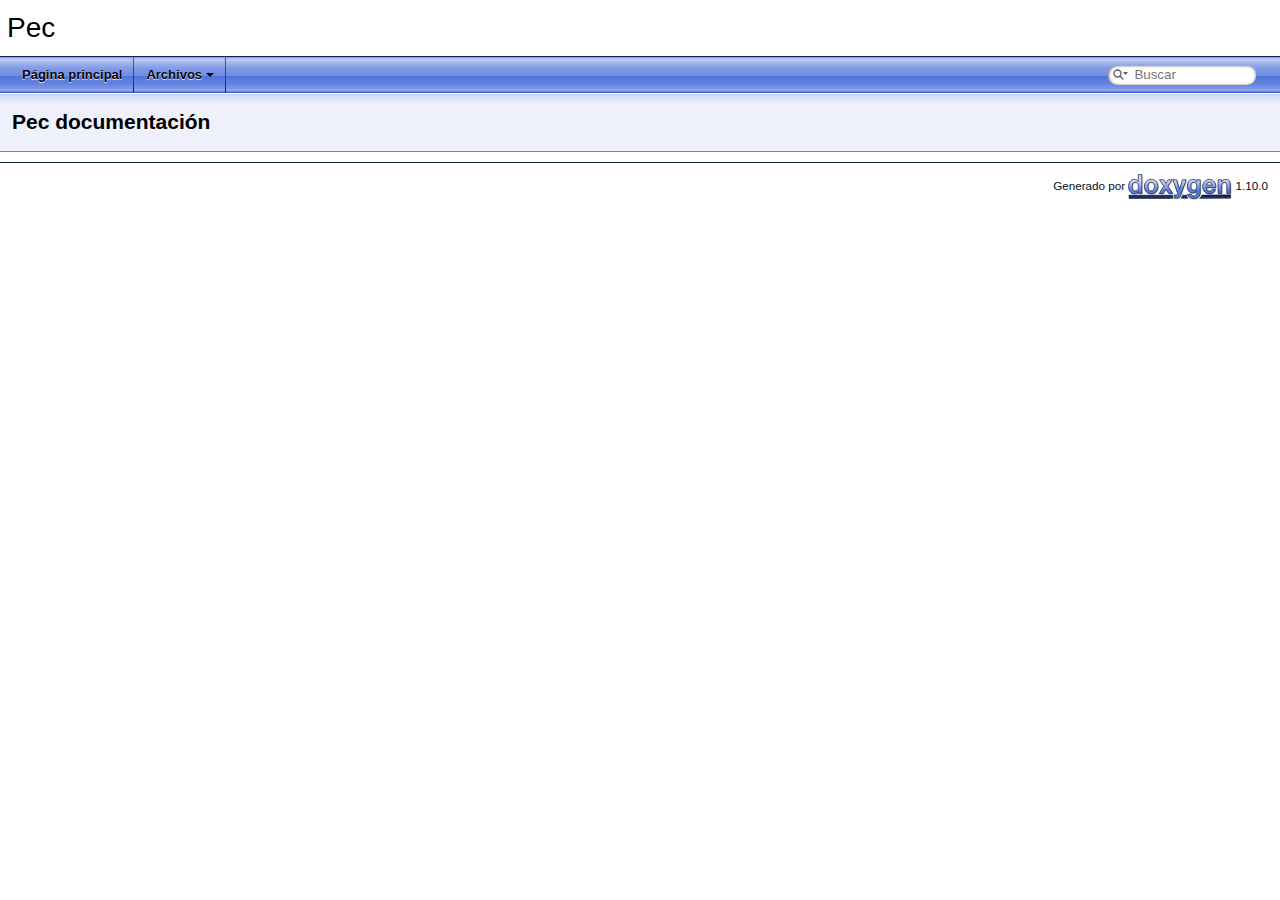
<file: html/index.html>
<!DOCTYPE html PUBLIC "-//W3C//DTD XHTML 1.0 Transitional//EN" "https://www.w3.org/TR/xhtml1/DTD/xhtml1-transitional.dtd">
<html xmlns="http://www.w3.org/1999/xhtml" lang="es">
<head>
<meta http-equiv="Content-Type" content="text/xhtml;charset=UTF-8"/>
<meta http-equiv="X-UA-Compatible" content="IE=11"/>
<meta name="generator" content="Doxygen 1.10.0"/>
<meta name="viewport" content="width=device-width, initial-scale=1"/>
<title>Pec: Página principal</title>
<link href="tabs.css" rel="stylesheet" type="text/css"/>
<script type="text/javascript" src="jquery.js"></script>
<script type="text/javascript" src="dynsections.js"></script>
<script type="text/javascript" src="clipboard.js"></script>
<script type="text/javascript" src="cookie.js"></script>
<link href="search/search.css" rel="stylesheet" type="text/css"/>
<script type="text/javascript" src="search/searchdata.js"></script>
<script type="text/javascript" src="search/search.js"></script>
<link href="doxygen.css" rel="stylesheet" type="text/css" />
</head>
<body>
<div id="top"><!-- do not remove this div, it is closed by doxygen! -->
<div id="titlearea">
<table cellspacing="0" cellpadding="0">
 <tbody>
 <tr id="projectrow">
  <td id="projectalign">
   <div id="projectname">Pec
   </div>
  </td>
 </tr>
 </tbody>
</table>
</div>
<!-- end header part -->
<!-- Generado por Doxygen 1.10.0 -->
<script type="text/javascript">
/* @license magnet:?xt=urn:btih:d3d9a9a6595521f9666a5e94cc830dab83b65699&amp;dn=expat.txt MIT */
var searchBox = new SearchBox("searchBox", "search/",'.html');
/* @license-end */
</script>
<script type="text/javascript" src="menudata.js"></script>
<script type="text/javascript" src="menu.js"></script>
<script type="text/javascript">
/* @license magnet:?xt=urn:btih:d3d9a9a6595521f9666a5e94cc830dab83b65699&amp;dn=expat.txt MIT */
$(function() {
  initMenu('',true,false,'search.php','Buscar');
  $(function() { init_search(); });
});
/* @license-end */
</script>
<div id="main-nav"></div>
</div><!-- top -->
<!-- window showing the filter options -->
<div id="MSearchSelectWindow"
     onmouseover="return searchBox.OnSearchSelectShow()"
     onmouseout="return searchBox.OnSearchSelectHide()"
     onkeydown="return searchBox.OnSearchSelectKey(event)">
</div>

<!-- iframe showing the search results (closed by default) -->
<div id="MSearchResultsWindow">
<div id="MSearchResults">
<div class="SRPage">
<div id="SRIndex">
<div id="SRResults"></div>
<div class="SRStatus" id="Loading">Cargando...</div>
<div class="SRStatus" id="Searching">Buscando...</div>
<div class="SRStatus" id="NoMatches">Nada coincide</div>
</div>
</div>
</div>
</div>

<div class="header">
  <div class="headertitle"><div class="title">Pec documentación</div></div>
</div><!--header-->
<div class="contents">
<a href="doxygen_crawl.html"/>
</div><!-- contents -->
<!-- start footer part -->
<hr class="footer"/><address class="footer"><small>
Generado por&#160;<a href="https://www.doxygen.org/index.html"><img class="footer" src="doxygen.svg" width="104" height="31" alt="doxygen"/></a> 1.10.0
</small></address>
</body>
</html>
</file>
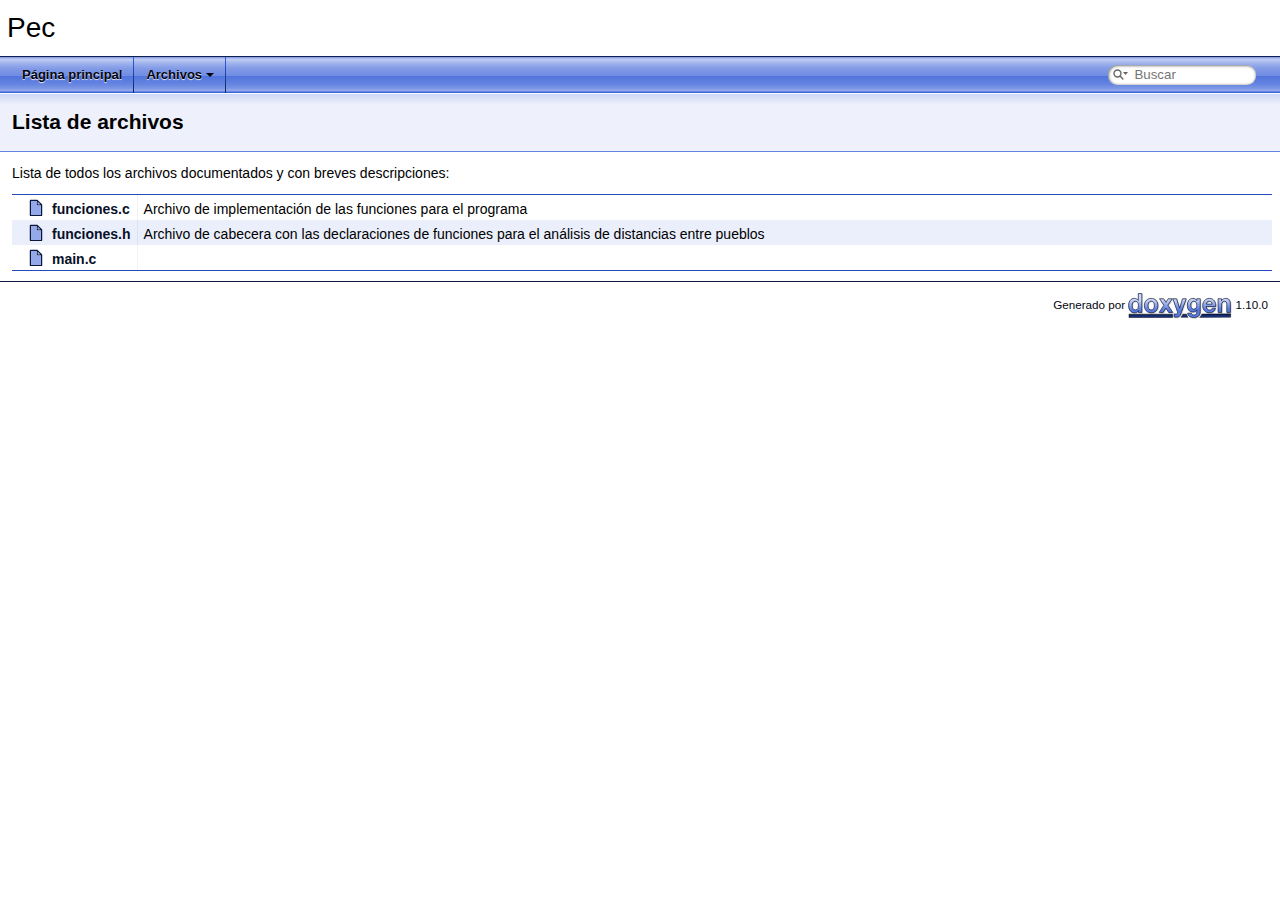
<file: html/files.html>
<!DOCTYPE html PUBLIC "-//W3C//DTD XHTML 1.0 Transitional//EN" "https://www.w3.org/TR/xhtml1/DTD/xhtml1-transitional.dtd">
<html xmlns="http://www.w3.org/1999/xhtml" lang="es">
<head>
<meta http-equiv="Content-Type" content="text/xhtml;charset=UTF-8"/>
<meta http-equiv="X-UA-Compatible" content="IE=11"/>
<meta name="generator" content="Doxygen 1.10.0"/>
<meta name="viewport" content="width=device-width, initial-scale=1"/>
<title>Pec: Lista de archivos</title>
<link href="tabs.css" rel="stylesheet" type="text/css"/>
<script type="text/javascript" src="jquery.js"></script>
<script type="text/javascript" src="dynsections.js"></script>
<script type="text/javascript" src="clipboard.js"></script>
<script type="text/javascript" src="cookie.js"></script>
<link href="search/search.css" rel="stylesheet" type="text/css"/>
<script type="text/javascript" src="search/searchdata.js"></script>
<script type="text/javascript" src="search/search.js"></script>
<link href="doxygen.css" rel="stylesheet" type="text/css" />
</head>
<body>
<div id="top"><!-- do not remove this div, it is closed by doxygen! -->
<div id="titlearea">
<table cellspacing="0" cellpadding="0">
 <tbody>
 <tr id="projectrow">
  <td id="projectalign">
   <div id="projectname">Pec
   </div>
  </td>
 </tr>
 </tbody>
</table>
</div>
<!-- end header part -->
<!-- Generado por Doxygen 1.10.0 -->
<script type="text/javascript">
/* @license magnet:?xt=urn:btih:d3d9a9a6595521f9666a5e94cc830dab83b65699&amp;dn=expat.txt MIT */
var searchBox = new SearchBox("searchBox", "search/",'.html');
/* @license-end */
</script>
<script type="text/javascript" src="menudata.js"></script>
<script type="text/javascript" src="menu.js"></script>
<script type="text/javascript">
/* @license magnet:?xt=urn:btih:d3d9a9a6595521f9666a5e94cc830dab83b65699&amp;dn=expat.txt MIT */
$(function() {
  initMenu('',true,false,'search.php','Buscar');
  $(function() { init_search(); });
});
/* @license-end */
</script>
<div id="main-nav"></div>
</div><!-- top -->
<!-- window showing the filter options -->
<div id="MSearchSelectWindow"
     onmouseover="return searchBox.OnSearchSelectShow()"
     onmouseout="return searchBox.OnSearchSelectHide()"
     onkeydown="return searchBox.OnSearchSelectKey(event)">
</div>

<!-- iframe showing the search results (closed by default) -->
<div id="MSearchResultsWindow">
<div id="MSearchResults">
<div class="SRPage">
<div id="SRIndex">
<div id="SRResults"></div>
<div class="SRStatus" id="Loading">Cargando...</div>
<div class="SRStatus" id="Searching">Buscando...</div>
<div class="SRStatus" id="NoMatches">Nada coincide</div>
</div>
</div>
</div>
</div>

<div class="header">
  <div class="headertitle"><div class="title">Lista de archivos</div></div>
</div><!--header-->
<div class="contents">
<div class="textblock">Lista de todos los archivos documentados y con breves descripciones:</div><div class="directory">
<table class="directory">
<tr id="row_0_" class="even"><td class="entry"><span style="width:16px;display:inline-block;">&#160;</span><span class="icondoc"></span><a class="el" href="funciones_8c.html" target="_self">funciones.c</a></td><td class="desc">Archivo de implementación de las funciones para el programa </td></tr>
<tr id="row_1_" class="odd"><td class="entry"><span style="width:16px;display:inline-block;">&#160;</span><a href="funciones_8h_source.html"><span class="icondoc"></span></a><a class="el" href="funciones_8h.html" target="_self">funciones.h</a></td><td class="desc">Archivo de cabecera con las declaraciones de funciones para el análisis de distancias entre pueblos </td></tr>
<tr id="row_2_" class="even"><td class="entry"><span style="width:16px;display:inline-block;">&#160;</span><span class="icondoc"></span><a class="el" href="main_8c.html" target="_self">main.c</a></td><td class="desc"></td></tr>
</table>
</div><!-- directory -->
</div><!-- contents -->
<!-- start footer part -->
<hr class="footer"/><address class="footer"><small>
Generado por&#160;<a href="https://www.doxygen.org/index.html"><img class="footer" src="doxygen.svg" width="104" height="31" alt="doxygen"/></a> 1.10.0
</small></address>
</body>
</html>
</file>
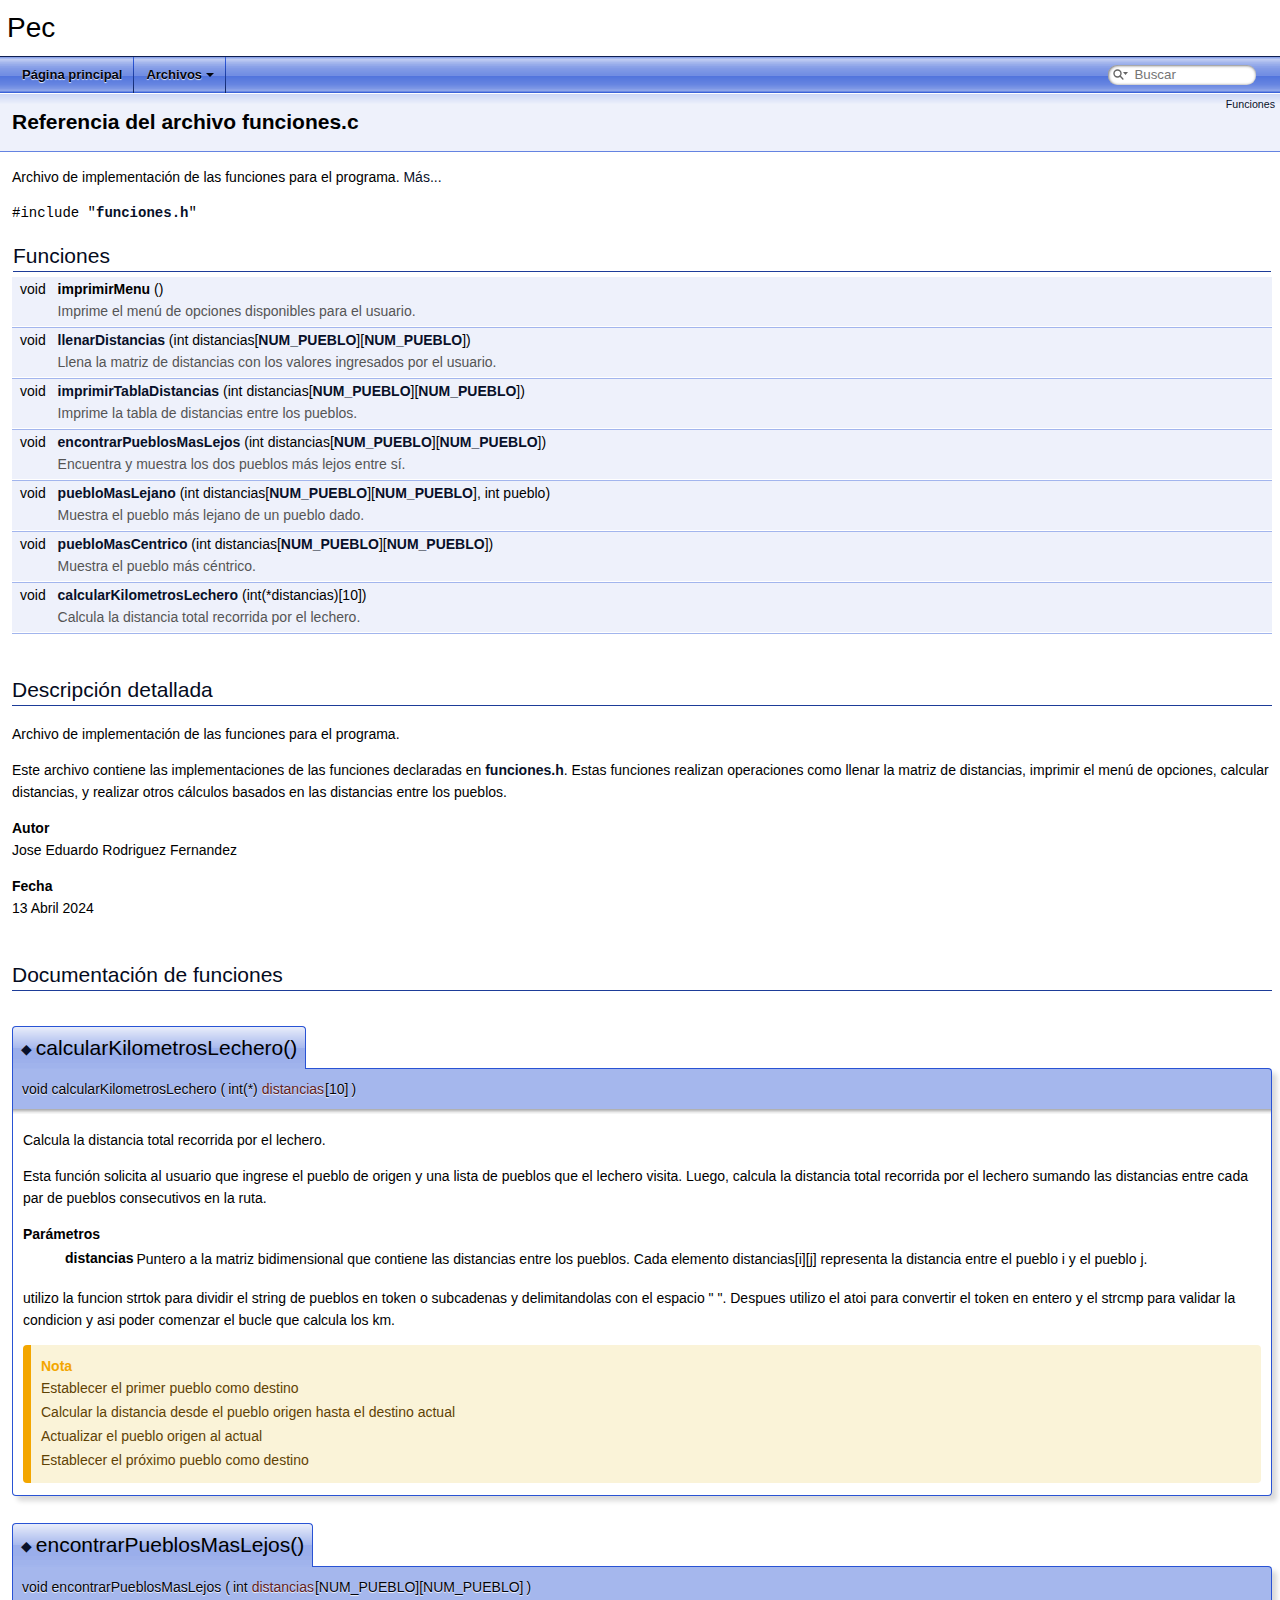
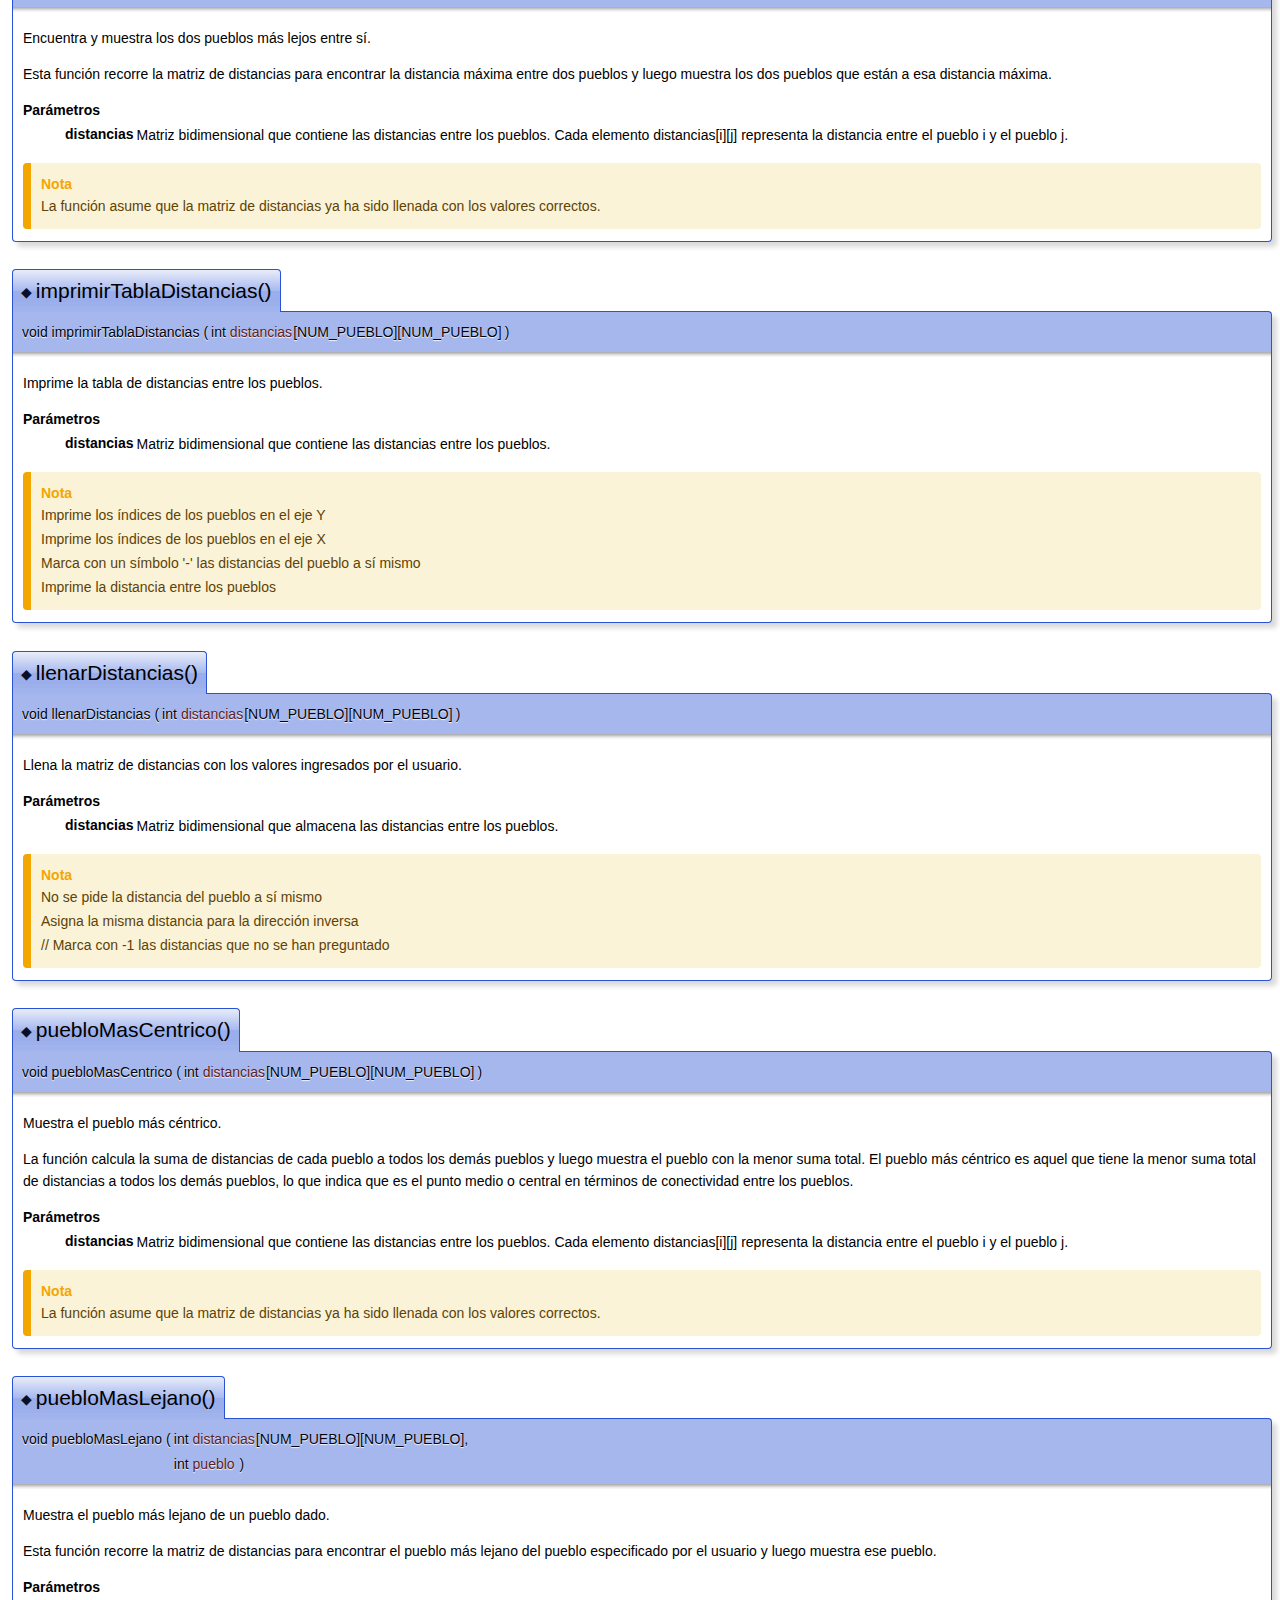
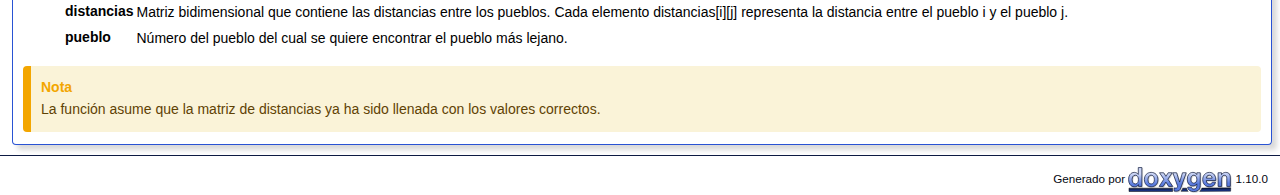
<file: html/funciones_8c.html>
<!DOCTYPE html PUBLIC "-//W3C//DTD XHTML 1.0 Transitional//EN" "https://www.w3.org/TR/xhtml1/DTD/xhtml1-transitional.dtd">
<html xmlns="http://www.w3.org/1999/xhtml" lang="es">
<head>
<meta http-equiv="Content-Type" content="text/xhtml;charset=UTF-8"/>
<meta http-equiv="X-UA-Compatible" content="IE=11"/>
<meta name="generator" content="Doxygen 1.10.0"/>
<meta name="viewport" content="width=device-width, initial-scale=1"/>
<title>Pec: Referencia del archivo funciones.c</title>
<link href="tabs.css" rel="stylesheet" type="text/css"/>
<script type="text/javascript" src="jquery.js"></script>
<script type="text/javascript" src="dynsections.js"></script>
<script type="text/javascript" src="clipboard.js"></script>
<script type="text/javascript" src="cookie.js"></script>
<link href="search/search.css" rel="stylesheet" type="text/css"/>
<script type="text/javascript" src="search/searchdata.js"></script>
<script type="text/javascript" src="search/search.js"></script>
<link href="doxygen.css" rel="stylesheet" type="text/css" />
</head>
<body>
<div id="top"><!-- do not remove this div, it is closed by doxygen! -->
<div id="titlearea">
<table cellspacing="0" cellpadding="0">
 <tbody>
 <tr id="projectrow">
  <td id="projectalign">
   <div id="projectname">Pec
   </div>
  </td>
 </tr>
 </tbody>
</table>
</div>
<!-- end header part -->
<!-- Generado por Doxygen 1.10.0 -->
<script type="text/javascript">
/* @license magnet:?xt=urn:btih:d3d9a9a6595521f9666a5e94cc830dab83b65699&amp;dn=expat.txt MIT */
var searchBox = new SearchBox("searchBox", "search/",'.html');
/* @license-end */
</script>
<script type="text/javascript" src="menudata.js"></script>
<script type="text/javascript" src="menu.js"></script>
<script type="text/javascript">
/* @license magnet:?xt=urn:btih:d3d9a9a6595521f9666a5e94cc830dab83b65699&amp;dn=expat.txt MIT */
$(function() {
  initMenu('',true,false,'search.php','Buscar');
  $(function() { init_search(); });
});
/* @license-end */
</script>
<div id="main-nav"></div>
<!-- window showing the filter options -->
<div id="MSearchSelectWindow"
     onmouseover="return searchBox.OnSearchSelectShow()"
     onmouseout="return searchBox.OnSearchSelectHide()"
     onkeydown="return searchBox.OnSearchSelectKey(event)">
</div>

<!-- iframe showing the search results (closed by default) -->
<div id="MSearchResultsWindow">
<div id="MSearchResults">
<div class="SRPage">
<div id="SRIndex">
<div id="SRResults"></div>
<div class="SRStatus" id="Loading">Cargando...</div>
<div class="SRStatus" id="Searching">Buscando...</div>
<div class="SRStatus" id="NoMatches">Nada coincide</div>
</div>
</div>
</div>
</div>

</div><!-- top -->
<div class="header">
  <div class="summary">
<a href="#func-members">Funciones</a>  </div>
  <div class="headertitle"><div class="title">Referencia del archivo funciones.c</div></div>
</div><!--header-->
<div class="contents">

<p>Archivo de implementación de las funciones para el programa.  
<a href="#details">Más...</a></p>
<div class="textblock"><code>#include &quot;<a class="el" href="funciones_8h_source.html">funciones.h</a>&quot;</code><br />
</div><table class="memberdecls">
<tr class="heading"><td colspan="2"><h2 class="groupheader"><a id="func-members" name="func-members"></a>
Funciones</h2></td></tr>
<tr class="memitem:af66f94c210f9406f9d3e3de6d770d025" id="r_af66f94c210f9406f9d3e3de6d770d025"><td class="memItemLeft" align="right" valign="top"><a id="af66f94c210f9406f9d3e3de6d770d025" name="af66f94c210f9406f9d3e3de6d770d025"></a>
void&#160;</td><td class="memItemRight" valign="bottom"><b>imprimirMenu</b> ()</td></tr>
<tr class="memdesc:af66f94c210f9406f9d3e3de6d770d025"><td class="mdescLeft">&#160;</td><td class="mdescRight">Imprime el menú de opciones disponibles para el usuario. <br /></td></tr>
<tr class="separator:af66f94c210f9406f9d3e3de6d770d025"><td class="memSeparator" colspan="2">&#160;</td></tr>
<tr class="memitem:a7c8a64f0c5c5bef79e8fe25cf91b4334" id="r_a7c8a64f0c5c5bef79e8fe25cf91b4334"><td class="memItemLeft" align="right" valign="top">void&#160;</td><td class="memItemRight" valign="bottom"><a class="el" href="#a7c8a64f0c5c5bef79e8fe25cf91b4334">llenarDistancias</a> (int distancias[<a class="el" href="funciones_8h.html#a52d7d3e508aa3da4435e21228c99f2ff">NUM_PUEBLO</a>][<a class="el" href="funciones_8h.html#a52d7d3e508aa3da4435e21228c99f2ff">NUM_PUEBLO</a>])</td></tr>
<tr class="memdesc:a7c8a64f0c5c5bef79e8fe25cf91b4334"><td class="mdescLeft">&#160;</td><td class="mdescRight">Llena la matriz de distancias con los valores ingresados por el usuario.  <br /></td></tr>
<tr class="separator:a7c8a64f0c5c5bef79e8fe25cf91b4334"><td class="memSeparator" colspan="2">&#160;</td></tr>
<tr class="memitem:a61a783d499dbdde568c79dfce0743040" id="r_a61a783d499dbdde568c79dfce0743040"><td class="memItemLeft" align="right" valign="top">void&#160;</td><td class="memItemRight" valign="bottom"><a class="el" href="#a61a783d499dbdde568c79dfce0743040">imprimirTablaDistancias</a> (int distancias[<a class="el" href="funciones_8h.html#a52d7d3e508aa3da4435e21228c99f2ff">NUM_PUEBLO</a>][<a class="el" href="funciones_8h.html#a52d7d3e508aa3da4435e21228c99f2ff">NUM_PUEBLO</a>])</td></tr>
<tr class="memdesc:a61a783d499dbdde568c79dfce0743040"><td class="mdescLeft">&#160;</td><td class="mdescRight">Imprime la tabla de distancias entre los pueblos.  <br /></td></tr>
<tr class="separator:a61a783d499dbdde568c79dfce0743040"><td class="memSeparator" colspan="2">&#160;</td></tr>
<tr class="memitem:a263b8edea0464f3eb64bba3dcd86a1f9" id="r_a263b8edea0464f3eb64bba3dcd86a1f9"><td class="memItemLeft" align="right" valign="top">void&#160;</td><td class="memItemRight" valign="bottom"><a class="el" href="#a263b8edea0464f3eb64bba3dcd86a1f9">encontrarPueblosMasLejos</a> (int distancias[<a class="el" href="funciones_8h.html#a52d7d3e508aa3da4435e21228c99f2ff">NUM_PUEBLO</a>][<a class="el" href="funciones_8h.html#a52d7d3e508aa3da4435e21228c99f2ff">NUM_PUEBLO</a>])</td></tr>
<tr class="memdesc:a263b8edea0464f3eb64bba3dcd86a1f9"><td class="mdescLeft">&#160;</td><td class="mdescRight">Encuentra y muestra los dos pueblos más lejos entre sí.  <br /></td></tr>
<tr class="separator:a263b8edea0464f3eb64bba3dcd86a1f9"><td class="memSeparator" colspan="2">&#160;</td></tr>
<tr class="memitem:a6ec3556082b80eaf4caf7364bdf1354c" id="r_a6ec3556082b80eaf4caf7364bdf1354c"><td class="memItemLeft" align="right" valign="top">void&#160;</td><td class="memItemRight" valign="bottom"><a class="el" href="#a6ec3556082b80eaf4caf7364bdf1354c">puebloMasLejano</a> (int distancias[<a class="el" href="funciones_8h.html#a52d7d3e508aa3da4435e21228c99f2ff">NUM_PUEBLO</a>][<a class="el" href="funciones_8h.html#a52d7d3e508aa3da4435e21228c99f2ff">NUM_PUEBLO</a>], int pueblo)</td></tr>
<tr class="memdesc:a6ec3556082b80eaf4caf7364bdf1354c"><td class="mdescLeft">&#160;</td><td class="mdescRight">Muestra el pueblo más lejano de un pueblo dado.  <br /></td></tr>
<tr class="separator:a6ec3556082b80eaf4caf7364bdf1354c"><td class="memSeparator" colspan="2">&#160;</td></tr>
<tr class="memitem:a1bfbe1ab038449f1bc0d9665dae49c37" id="r_a1bfbe1ab038449f1bc0d9665dae49c37"><td class="memItemLeft" align="right" valign="top">void&#160;</td><td class="memItemRight" valign="bottom"><a class="el" href="#a1bfbe1ab038449f1bc0d9665dae49c37">puebloMasCentrico</a> (int distancias[<a class="el" href="funciones_8h.html#a52d7d3e508aa3da4435e21228c99f2ff">NUM_PUEBLO</a>][<a class="el" href="funciones_8h.html#a52d7d3e508aa3da4435e21228c99f2ff">NUM_PUEBLO</a>])</td></tr>
<tr class="memdesc:a1bfbe1ab038449f1bc0d9665dae49c37"><td class="mdescLeft">&#160;</td><td class="mdescRight">Muestra el pueblo más céntrico.  <br /></td></tr>
<tr class="separator:a1bfbe1ab038449f1bc0d9665dae49c37"><td class="memSeparator" colspan="2">&#160;</td></tr>
<tr class="memitem:a28a17ec6f52da0327a243893dd10cf66" id="r_a28a17ec6f52da0327a243893dd10cf66"><td class="memItemLeft" align="right" valign="top">void&#160;</td><td class="memItemRight" valign="bottom"><a class="el" href="#a28a17ec6f52da0327a243893dd10cf66">calcularKilometrosLechero</a> (int(*distancias)[10])</td></tr>
<tr class="memdesc:a28a17ec6f52da0327a243893dd10cf66"><td class="mdescLeft">&#160;</td><td class="mdescRight">Calcula la distancia total recorrida por el lechero.  <br /></td></tr>
<tr class="separator:a28a17ec6f52da0327a243893dd10cf66"><td class="memSeparator" colspan="2">&#160;</td></tr>
</table>
<a name="details" id="details"></a><h2 class="groupheader">Descripción detallada</h2>
<div class="textblock"><p>Archivo de implementación de las funciones para el programa. </p>
<p>Este archivo contiene las implementaciones de las funciones declaradas en <a class="el" href="funciones_8h.html" title="Archivo de cabecera con las declaraciones de funciones para el análisis de distancias entre pueblos.">funciones.h</a>. Estas funciones realizan operaciones como llenar la matriz de distancias, imprimir el menú de opciones, calcular distancias, y realizar otros cálculos basados en las distancias entre los pueblos.</p>
<dl class="section author"><dt>Autor</dt><dd>Jose Eduardo Rodriguez Fernandez </dd></dl>
<dl class="section date"><dt>Fecha</dt><dd>13 Abril 2024 </dd></dl>
</div><h2 class="groupheader">Documentación de funciones</h2>
<a id="a28a17ec6f52da0327a243893dd10cf66" name="a28a17ec6f52da0327a243893dd10cf66"></a>
<h2 class="memtitle"><span class="permalink"><a href="#a28a17ec6f52da0327a243893dd10cf66">&#9670;&#160;</a></span>calcularKilometrosLechero()</h2>

<div class="memitem">
<div class="memproto">
      <table class="memname">
        <tr>
          <td class="memname">void calcularKilometrosLechero </td>
          <td>(</td>
          <td class="paramtype">int(*)</td>          <td class="paramname"><span class="paramname"><em>distancias</em>[10]</span></td><td>)</td>
          <td></td>
        </tr>
      </table>
</div><div class="memdoc">

<p>Calcula la distancia total recorrida por el lechero. </p>
<p>Esta función solicita al usuario que ingrese el pueblo de origen y una lista de pueblos que el lechero visita. Luego, calcula la distancia total recorrida por el lechero sumando las distancias entre cada par de pueblos consecutivos en la ruta.</p>
<dl class="params"><dt>Parámetros</dt><dd>
  <table class="params">
    <tr><td class="paramname">distancias</td><td>Puntero a la matriz bidimensional que contiene las distancias entre los pueblos. Cada elemento distancias[i][j] representa la distancia entre el pueblo i y el pueblo j.</td></tr>
  </table>
  </dd>
</dl>
<p>utilizo la funcion strtok para dividir el string de pueblos en token o subcadenas y delimitandolas con el espacio " ". Despues utilizo el atoi para convertir el token en entero y el strcmp para validar la condicion y asi poder comenzar el bucle que calcula los km. </p>
<dl class="section note"><dt>Nota</dt><dd>Establecer el primer pueblo como destino</dd>
<dd>
Calcular la distancia desde el pueblo origen hasta el destino actual</dd>
<dd>
Actualizar el pueblo origen al actual</dd>
<dd>
Establecer el próximo pueblo como destino</dd></dl>

</div>
</div>
<a id="a263b8edea0464f3eb64bba3dcd86a1f9" name="a263b8edea0464f3eb64bba3dcd86a1f9"></a>
<h2 class="memtitle"><span class="permalink"><a href="#a263b8edea0464f3eb64bba3dcd86a1f9">&#9670;&#160;</a></span>encontrarPueblosMasLejos()</h2>

<div class="memitem">
<div class="memproto">
      <table class="memname">
        <tr>
          <td class="memname">void encontrarPueblosMasLejos </td>
          <td>(</td>
          <td class="paramtype">int</td>          <td class="paramname"><span class="paramname"><em>distancias</em>[NUM_PUEBLO][NUM_PUEBLO]</span></td><td>)</td>
          <td></td>
        </tr>
      </table>
</div><div class="memdoc">

<p>Encuentra y muestra los dos pueblos más lejos entre sí. </p>
<p>Esta función recorre la matriz de distancias para encontrar la distancia máxima entre dos pueblos y luego muestra los dos pueblos que están a esa distancia máxima.</p>
<dl class="params"><dt>Parámetros</dt><dd>
  <table class="params">
    <tr><td class="paramname">distancias</td><td>Matriz bidimensional que contiene las distancias entre los pueblos. Cada elemento distancias[i][j] representa la distancia entre el pueblo i y el pueblo j.</td></tr>
  </table>
  </dd>
</dl>
<dl class="section note"><dt>Nota</dt><dd>La función asume que la matriz de distancias ya ha sido llenada con los valores correctos. </dd></dl>

</div>
</div>
<a id="a61a783d499dbdde568c79dfce0743040" name="a61a783d499dbdde568c79dfce0743040"></a>
<h2 class="memtitle"><span class="permalink"><a href="#a61a783d499dbdde568c79dfce0743040">&#9670;&#160;</a></span>imprimirTablaDistancias()</h2>

<div class="memitem">
<div class="memproto">
      <table class="memname">
        <tr>
          <td class="memname">void imprimirTablaDistancias </td>
          <td>(</td>
          <td class="paramtype">int</td>          <td class="paramname"><span class="paramname"><em>distancias</em>[NUM_PUEBLO][NUM_PUEBLO]</span></td><td>)</td>
          <td></td>
        </tr>
      </table>
</div><div class="memdoc">

<p>Imprime la tabla de distancias entre los pueblos. </p>
<dl class="params"><dt>Parámetros</dt><dd>
  <table class="params">
    <tr><td class="paramname">distancias</td><td>Matriz bidimensional que contiene las distancias entre los pueblos. </td></tr>
  </table>
  </dd>
</dl>
<dl class="section note"><dt>Nota</dt><dd>Imprime los índices de los pueblos en el eje Y</dd>
<dd>
Imprime los índices de los pueblos en el eje X</dd>
<dd>
Marca con un símbolo '-' las distancias del pueblo a sí mismo</dd>
<dd>
Imprime la distancia entre los pueblos</dd></dl>

</div>
</div>
<a id="a7c8a64f0c5c5bef79e8fe25cf91b4334" name="a7c8a64f0c5c5bef79e8fe25cf91b4334"></a>
<h2 class="memtitle"><span class="permalink"><a href="#a7c8a64f0c5c5bef79e8fe25cf91b4334">&#9670;&#160;</a></span>llenarDistancias()</h2>

<div class="memitem">
<div class="memproto">
      <table class="memname">
        <tr>
          <td class="memname">void llenarDistancias </td>
          <td>(</td>
          <td class="paramtype">int</td>          <td class="paramname"><span class="paramname"><em>distancias</em>[NUM_PUEBLO][NUM_PUEBLO]</span></td><td>)</td>
          <td></td>
        </tr>
      </table>
</div><div class="memdoc">

<p>Llena la matriz de distancias con los valores ingresados por el usuario. </p>
<dl class="params"><dt>Parámetros</dt><dd>
  <table class="params">
    <tr><td class="paramname">distancias</td><td>Matriz bidimensional que almacena las distancias entre los pueblos. </td></tr>
  </table>
  </dd>
</dl>
<dl class="section note"><dt>Nota</dt><dd>No se pide la distancia del pueblo a sí mismo</dd>
<dd>
Asigna la misma distancia para la dirección inversa</dd>
<dd>
// Marca con -1 las distancias que no se han preguntado</dd></dl>

</div>
</div>
<a id="a1bfbe1ab038449f1bc0d9665dae49c37" name="a1bfbe1ab038449f1bc0d9665dae49c37"></a>
<h2 class="memtitle"><span class="permalink"><a href="#a1bfbe1ab038449f1bc0d9665dae49c37">&#9670;&#160;</a></span>puebloMasCentrico()</h2>

<div class="memitem">
<div class="memproto">
      <table class="memname">
        <tr>
          <td class="memname">void puebloMasCentrico </td>
          <td>(</td>
          <td class="paramtype">int</td>          <td class="paramname"><span class="paramname"><em>distancias</em>[NUM_PUEBLO][NUM_PUEBLO]</span></td><td>)</td>
          <td></td>
        </tr>
      </table>
</div><div class="memdoc">

<p>Muestra el pueblo más céntrico. </p>
<p>La función calcula la suma de distancias de cada pueblo a todos los demás pueblos y luego muestra el pueblo con la menor suma total. El pueblo más céntrico es aquel que tiene la menor suma total de distancias a todos los demás pueblos, lo que indica que es el punto medio o central en términos de conectividad entre los pueblos.</p>
<dl class="params"><dt>Parámetros</dt><dd>
  <table class="params">
    <tr><td class="paramname">distancias</td><td>Matriz bidimensional que contiene las distancias entre los pueblos. Cada elemento distancias[i][j] representa la distancia entre el pueblo i y el pueblo j.</td></tr>
  </table>
  </dd>
</dl>
<dl class="section note"><dt>Nota</dt><dd>La función asume que la matriz de distancias ya ha sido llenada con los valores correctos. </dd></dl>

</div>
</div>
<a id="a6ec3556082b80eaf4caf7364bdf1354c" name="a6ec3556082b80eaf4caf7364bdf1354c"></a>
<h2 class="memtitle"><span class="permalink"><a href="#a6ec3556082b80eaf4caf7364bdf1354c">&#9670;&#160;</a></span>puebloMasLejano()</h2>

<div class="memitem">
<div class="memproto">
      <table class="memname">
        <tr>
          <td class="memname">void puebloMasLejano </td>
          <td>(</td>
          <td class="paramtype">int</td>          <td class="paramname"><span class="paramname"><em>distancias</em>[NUM_PUEBLO][NUM_PUEBLO], </span></td>
        </tr>
        <tr>
          <td class="paramkey"></td>
          <td></td>
          <td class="paramtype">int</td>          <td class="paramname"><span class="paramname"><em>pueblo</em></span>&#160;)</td>
        </tr>
      </table>
</div><div class="memdoc">

<p>Muestra el pueblo más lejano de un pueblo dado. </p>
<p>Esta función recorre la matriz de distancias para encontrar el pueblo más lejano del pueblo especificado por el usuario y luego muestra ese pueblo.</p>
<dl class="params"><dt>Parámetros</dt><dd>
  <table class="params">
    <tr><td class="paramname">distancias</td><td>Matriz bidimensional que contiene las distancias entre los pueblos. Cada elemento distancias[i][j] representa la distancia entre el pueblo i y el pueblo j. </td></tr>
    <tr><td class="paramname">pueblo</td><td>Número del pueblo del cual se quiere encontrar el pueblo más lejano.</td></tr>
  </table>
  </dd>
</dl>
<dl class="section note"><dt>Nota</dt><dd>La función asume que la matriz de distancias ya ha sido llenada con los valores correctos. </dd></dl>

</div>
</div>
</div><!-- contents -->
<!-- start footer part -->
<hr class="footer"/><address class="footer"><small>
Generado por&#160;<a href="https://www.doxygen.org/index.html"><img class="footer" src="doxygen.svg" width="104" height="31" alt="doxygen"/></a> 1.10.0
</small></address>
</body>
</html>
</file>
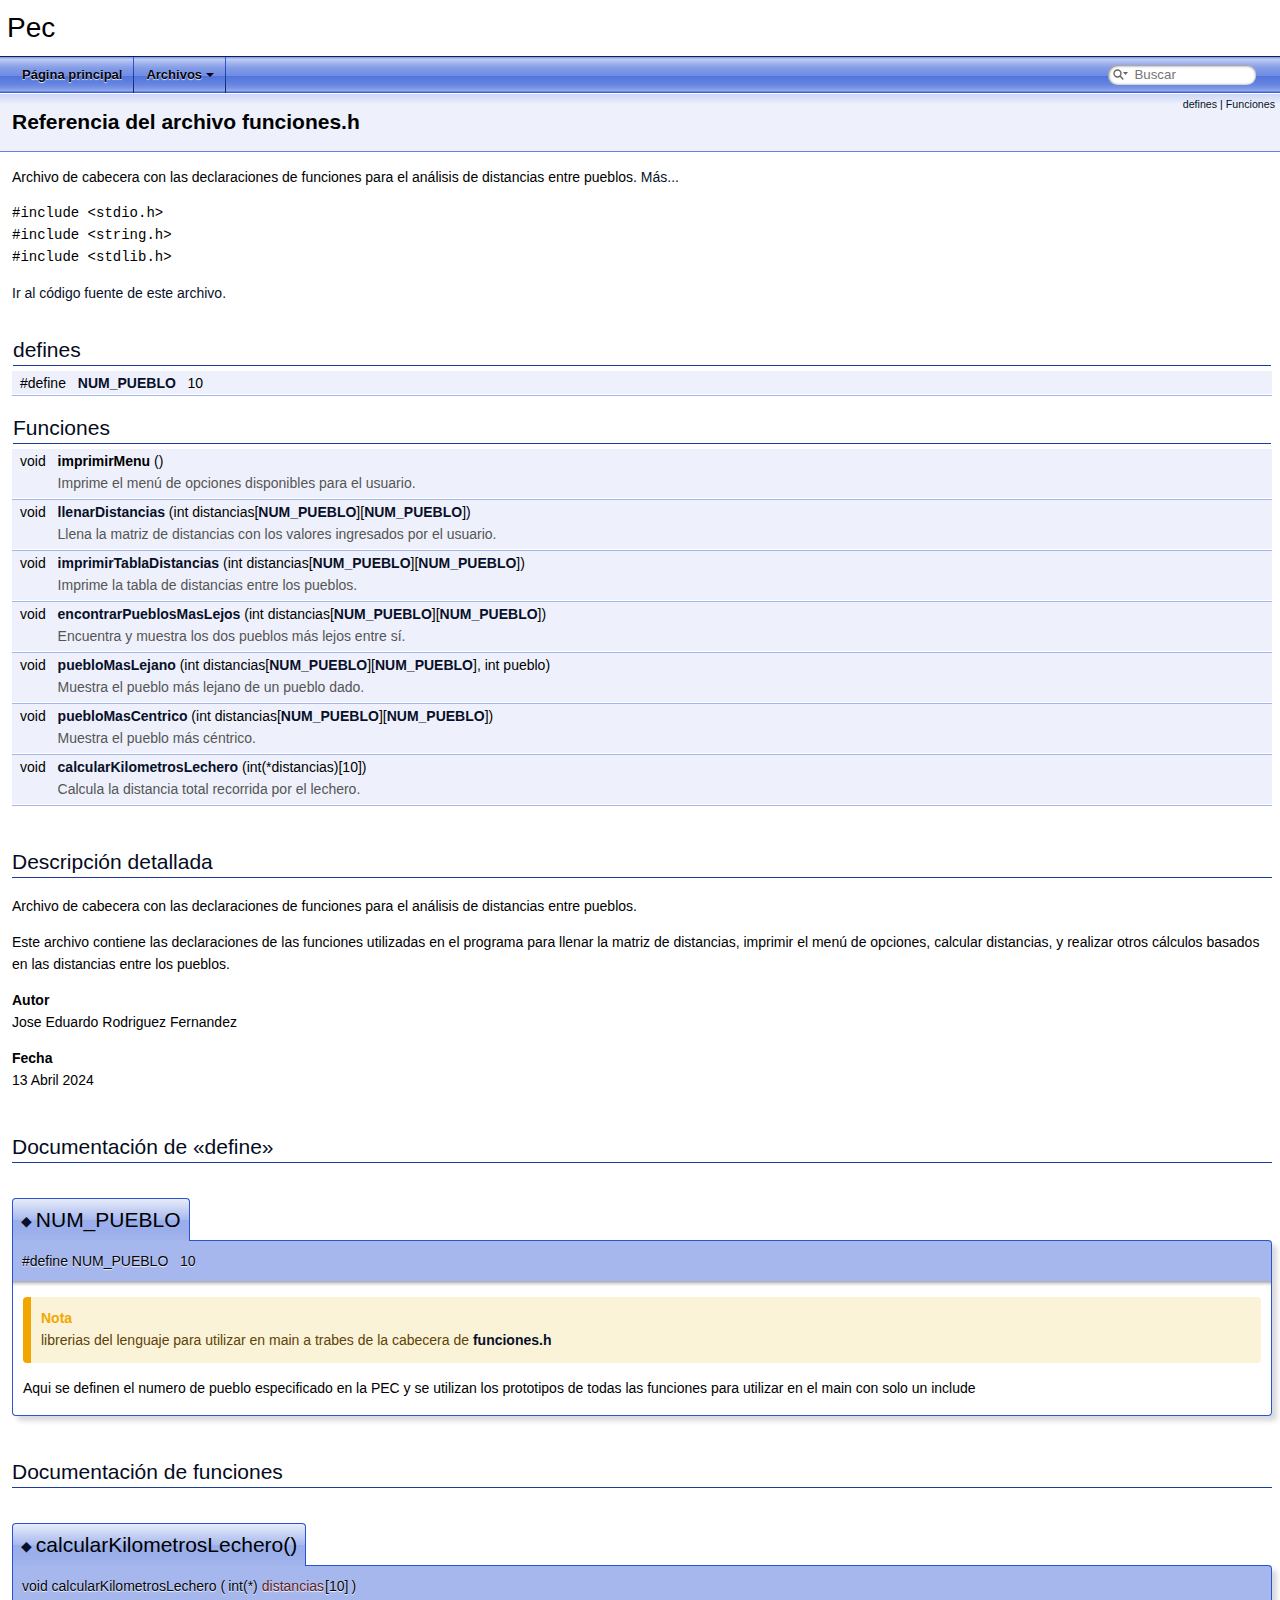
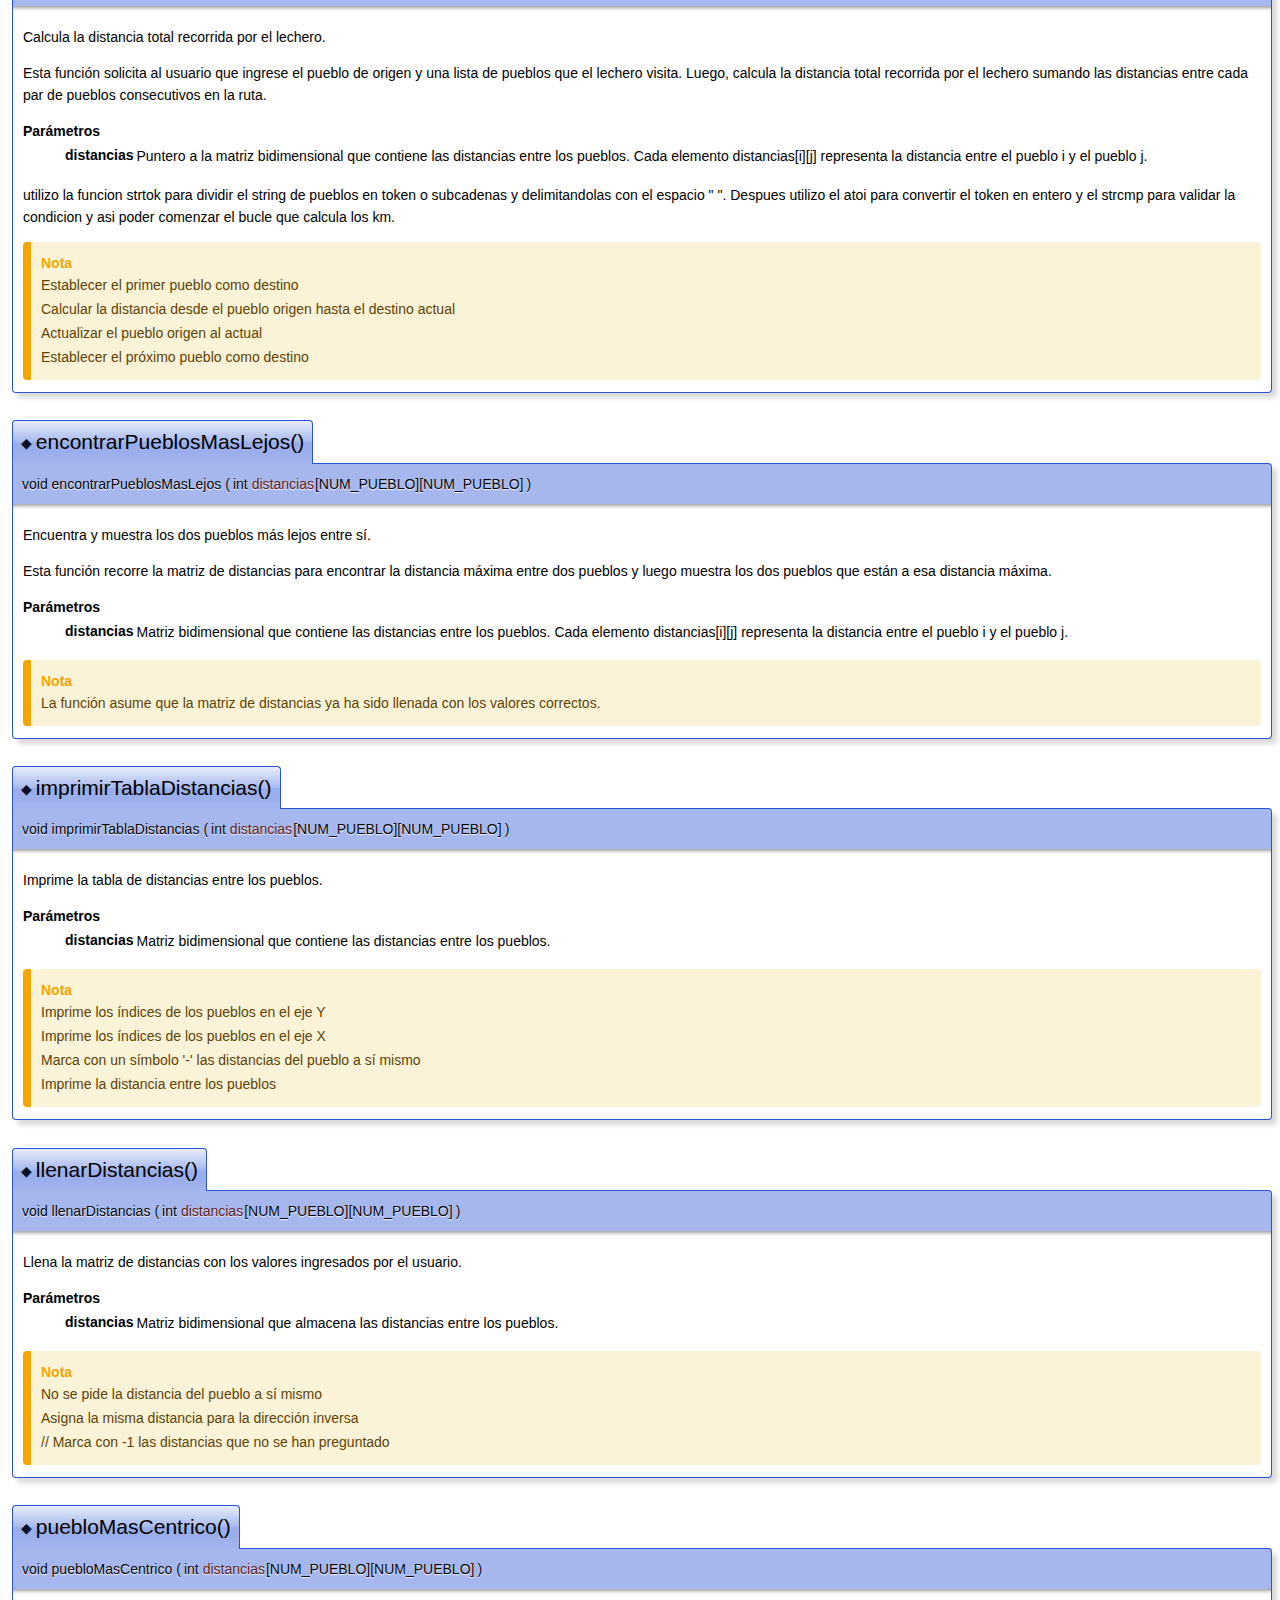
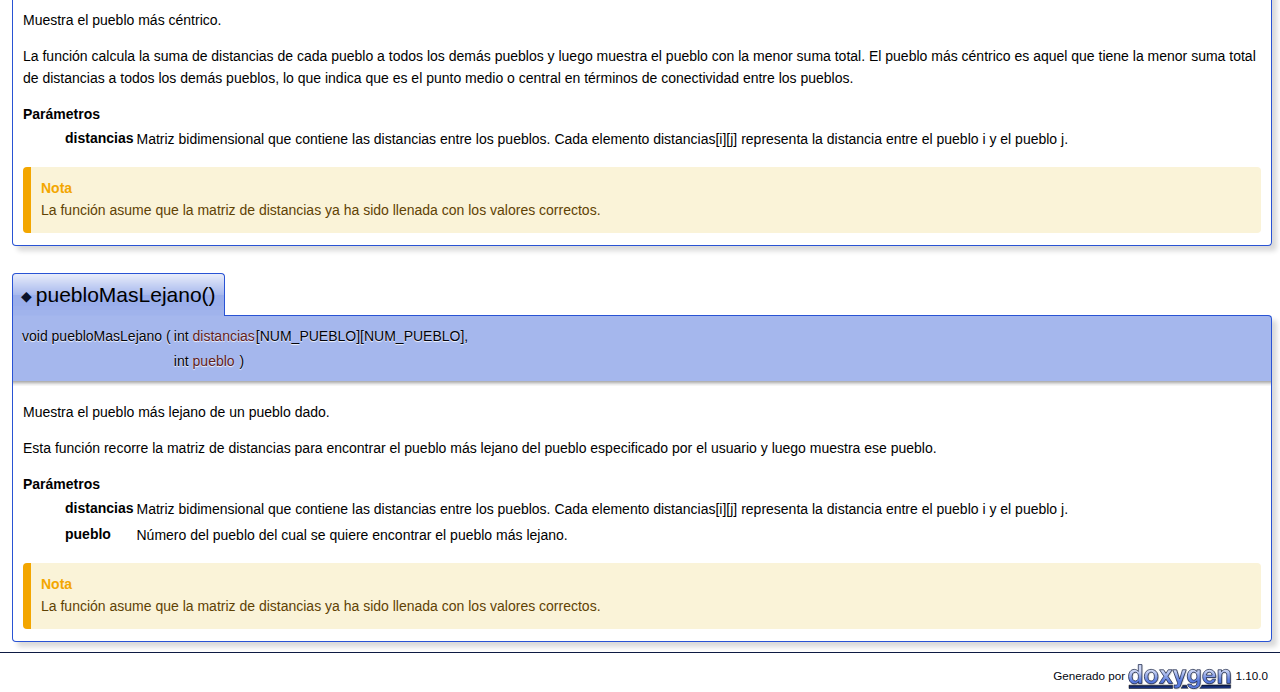
<file: html/funciones_8h.html>
<!DOCTYPE html PUBLIC "-//W3C//DTD XHTML 1.0 Transitional//EN" "https://www.w3.org/TR/xhtml1/DTD/xhtml1-transitional.dtd">
<html xmlns="http://www.w3.org/1999/xhtml" lang="es">
<head>
<meta http-equiv="Content-Type" content="text/xhtml;charset=UTF-8"/>
<meta http-equiv="X-UA-Compatible" content="IE=11"/>
<meta name="generator" content="Doxygen 1.10.0"/>
<meta name="viewport" content="width=device-width, initial-scale=1"/>
<title>Pec: Referencia del archivo funciones.h</title>
<link href="tabs.css" rel="stylesheet" type="text/css"/>
<script type="text/javascript" src="jquery.js"></script>
<script type="text/javascript" src="dynsections.js"></script>
<script type="text/javascript" src="clipboard.js"></script>
<script type="text/javascript" src="cookie.js"></script>
<link href="search/search.css" rel="stylesheet" type="text/css"/>
<script type="text/javascript" src="search/searchdata.js"></script>
<script type="text/javascript" src="search/search.js"></script>
<link href="doxygen.css" rel="stylesheet" type="text/css" />
</head>
<body>
<div id="top"><!-- do not remove this div, it is closed by doxygen! -->
<div id="titlearea">
<table cellspacing="0" cellpadding="0">
 <tbody>
 <tr id="projectrow">
  <td id="projectalign">
   <div id="projectname">Pec
   </div>
  </td>
 </tr>
 </tbody>
</table>
</div>
<!-- end header part -->
<!-- Generado por Doxygen 1.10.0 -->
<script type="text/javascript">
/* @license magnet:?xt=urn:btih:d3d9a9a6595521f9666a5e94cc830dab83b65699&amp;dn=expat.txt MIT */
var searchBox = new SearchBox("searchBox", "search/",'.html');
/* @license-end */
</script>
<script type="text/javascript" src="menudata.js"></script>
<script type="text/javascript" src="menu.js"></script>
<script type="text/javascript">
/* @license magnet:?xt=urn:btih:d3d9a9a6595521f9666a5e94cc830dab83b65699&amp;dn=expat.txt MIT */
$(function() {
  initMenu('',true,false,'search.php','Buscar');
  $(function() { init_search(); });
});
/* @license-end */
</script>
<div id="main-nav"></div>
<!-- window showing the filter options -->
<div id="MSearchSelectWindow"
     onmouseover="return searchBox.OnSearchSelectShow()"
     onmouseout="return searchBox.OnSearchSelectHide()"
     onkeydown="return searchBox.OnSearchSelectKey(event)">
</div>

<!-- iframe showing the search results (closed by default) -->
<div id="MSearchResultsWindow">
<div id="MSearchResults">
<div class="SRPage">
<div id="SRIndex">
<div id="SRResults"></div>
<div class="SRStatus" id="Loading">Cargando...</div>
<div class="SRStatus" id="Searching">Buscando...</div>
<div class="SRStatus" id="NoMatches">Nada coincide</div>
</div>
</div>
</div>
</div>

</div><!-- top -->
<div class="header">
  <div class="summary">
<a href="#define-members">defines</a> &#124;
<a href="#func-members">Funciones</a>  </div>
  <div class="headertitle"><div class="title">Referencia del archivo funciones.h</div></div>
</div><!--header-->
<div class="contents">

<p>Archivo de cabecera con las declaraciones de funciones para el análisis de distancias entre pueblos.  
<a href="#details">Más...</a></p>
<div class="textblock"><code>#include &lt;stdio.h&gt;</code><br />
<code>#include &lt;string.h&gt;</code><br />
<code>#include &lt;stdlib.h&gt;</code><br />
</div>
<p><a href="funciones_8h_source.html">Ir al código fuente de este archivo.</a></p>
<table class="memberdecls">
<tr class="heading"><td colspan="2"><h2 class="groupheader"><a id="define-members" name="define-members"></a>
defines</h2></td></tr>
<tr class="memitem:a52d7d3e508aa3da4435e21228c99f2ff" id="r_a52d7d3e508aa3da4435e21228c99f2ff"><td class="memItemLeft" align="right" valign="top">#define&#160;</td><td class="memItemRight" valign="bottom"><a class="el" href="#a52d7d3e508aa3da4435e21228c99f2ff">NUM_PUEBLO</a>&#160;&#160;&#160;10</td></tr>
<tr class="separator:a52d7d3e508aa3da4435e21228c99f2ff"><td class="memSeparator" colspan="2">&#160;</td></tr>
</table><table class="memberdecls">
<tr class="heading"><td colspan="2"><h2 class="groupheader"><a id="func-members" name="func-members"></a>
Funciones</h2></td></tr>
<tr class="memitem:af66f94c210f9406f9d3e3de6d770d025" id="r_af66f94c210f9406f9d3e3de6d770d025"><td class="memItemLeft" align="right" valign="top"><a id="af66f94c210f9406f9d3e3de6d770d025" name="af66f94c210f9406f9d3e3de6d770d025"></a>
void&#160;</td><td class="memItemRight" valign="bottom"><b>imprimirMenu</b> ()</td></tr>
<tr class="memdesc:af66f94c210f9406f9d3e3de6d770d025"><td class="mdescLeft">&#160;</td><td class="mdescRight">Imprime el menú de opciones disponibles para el usuario. <br /></td></tr>
<tr class="separator:af66f94c210f9406f9d3e3de6d770d025"><td class="memSeparator" colspan="2">&#160;</td></tr>
<tr class="memitem:a7c8a64f0c5c5bef79e8fe25cf91b4334" id="r_a7c8a64f0c5c5bef79e8fe25cf91b4334"><td class="memItemLeft" align="right" valign="top">void&#160;</td><td class="memItemRight" valign="bottom"><a class="el" href="#a7c8a64f0c5c5bef79e8fe25cf91b4334">llenarDistancias</a> (int distancias[<a class="el" href="#a52d7d3e508aa3da4435e21228c99f2ff">NUM_PUEBLO</a>][<a class="el" href="#a52d7d3e508aa3da4435e21228c99f2ff">NUM_PUEBLO</a>])</td></tr>
<tr class="memdesc:a7c8a64f0c5c5bef79e8fe25cf91b4334"><td class="mdescLeft">&#160;</td><td class="mdescRight">Llena la matriz de distancias con los valores ingresados por el usuario.  <br /></td></tr>
<tr class="separator:a7c8a64f0c5c5bef79e8fe25cf91b4334"><td class="memSeparator" colspan="2">&#160;</td></tr>
<tr class="memitem:a61a783d499dbdde568c79dfce0743040" id="r_a61a783d499dbdde568c79dfce0743040"><td class="memItemLeft" align="right" valign="top">void&#160;</td><td class="memItemRight" valign="bottom"><a class="el" href="#a61a783d499dbdde568c79dfce0743040">imprimirTablaDistancias</a> (int distancias[<a class="el" href="#a52d7d3e508aa3da4435e21228c99f2ff">NUM_PUEBLO</a>][<a class="el" href="#a52d7d3e508aa3da4435e21228c99f2ff">NUM_PUEBLO</a>])</td></tr>
<tr class="memdesc:a61a783d499dbdde568c79dfce0743040"><td class="mdescLeft">&#160;</td><td class="mdescRight">Imprime la tabla de distancias entre los pueblos.  <br /></td></tr>
<tr class="separator:a61a783d499dbdde568c79dfce0743040"><td class="memSeparator" colspan="2">&#160;</td></tr>
<tr class="memitem:a263b8edea0464f3eb64bba3dcd86a1f9" id="r_a263b8edea0464f3eb64bba3dcd86a1f9"><td class="memItemLeft" align="right" valign="top">void&#160;</td><td class="memItemRight" valign="bottom"><a class="el" href="#a263b8edea0464f3eb64bba3dcd86a1f9">encontrarPueblosMasLejos</a> (int distancias[<a class="el" href="#a52d7d3e508aa3da4435e21228c99f2ff">NUM_PUEBLO</a>][<a class="el" href="#a52d7d3e508aa3da4435e21228c99f2ff">NUM_PUEBLO</a>])</td></tr>
<tr class="memdesc:a263b8edea0464f3eb64bba3dcd86a1f9"><td class="mdescLeft">&#160;</td><td class="mdescRight">Encuentra y muestra los dos pueblos más lejos entre sí.  <br /></td></tr>
<tr class="separator:a263b8edea0464f3eb64bba3dcd86a1f9"><td class="memSeparator" colspan="2">&#160;</td></tr>
<tr class="memitem:a6ec3556082b80eaf4caf7364bdf1354c" id="r_a6ec3556082b80eaf4caf7364bdf1354c"><td class="memItemLeft" align="right" valign="top">void&#160;</td><td class="memItemRight" valign="bottom"><a class="el" href="#a6ec3556082b80eaf4caf7364bdf1354c">puebloMasLejano</a> (int distancias[<a class="el" href="#a52d7d3e508aa3da4435e21228c99f2ff">NUM_PUEBLO</a>][<a class="el" href="#a52d7d3e508aa3da4435e21228c99f2ff">NUM_PUEBLO</a>], int pueblo)</td></tr>
<tr class="memdesc:a6ec3556082b80eaf4caf7364bdf1354c"><td class="mdescLeft">&#160;</td><td class="mdescRight">Muestra el pueblo más lejano de un pueblo dado.  <br /></td></tr>
<tr class="separator:a6ec3556082b80eaf4caf7364bdf1354c"><td class="memSeparator" colspan="2">&#160;</td></tr>
<tr class="memitem:a1bfbe1ab038449f1bc0d9665dae49c37" id="r_a1bfbe1ab038449f1bc0d9665dae49c37"><td class="memItemLeft" align="right" valign="top">void&#160;</td><td class="memItemRight" valign="bottom"><a class="el" href="#a1bfbe1ab038449f1bc0d9665dae49c37">puebloMasCentrico</a> (int distancias[<a class="el" href="#a52d7d3e508aa3da4435e21228c99f2ff">NUM_PUEBLO</a>][<a class="el" href="#a52d7d3e508aa3da4435e21228c99f2ff">NUM_PUEBLO</a>])</td></tr>
<tr class="memdesc:a1bfbe1ab038449f1bc0d9665dae49c37"><td class="mdescLeft">&#160;</td><td class="mdescRight">Muestra el pueblo más céntrico.  <br /></td></tr>
<tr class="separator:a1bfbe1ab038449f1bc0d9665dae49c37"><td class="memSeparator" colspan="2">&#160;</td></tr>
<tr class="memitem:a28a17ec6f52da0327a243893dd10cf66" id="r_a28a17ec6f52da0327a243893dd10cf66"><td class="memItemLeft" align="right" valign="top">void&#160;</td><td class="memItemRight" valign="bottom"><a class="el" href="#a28a17ec6f52da0327a243893dd10cf66">calcularKilometrosLechero</a> (int(*distancias)[10])</td></tr>
<tr class="memdesc:a28a17ec6f52da0327a243893dd10cf66"><td class="mdescLeft">&#160;</td><td class="mdescRight">Calcula la distancia total recorrida por el lechero.  <br /></td></tr>
<tr class="separator:a28a17ec6f52da0327a243893dd10cf66"><td class="memSeparator" colspan="2">&#160;</td></tr>
</table>
<a name="details" id="details"></a><h2 class="groupheader">Descripción detallada</h2>
<div class="textblock"><p>Archivo de cabecera con las declaraciones de funciones para el análisis de distancias entre pueblos. </p>
<p>Este archivo contiene las declaraciones de las funciones utilizadas en el programa para llenar la matriz de distancias, imprimir el menú de opciones, calcular distancias, y realizar otros cálculos basados en las distancias entre los pueblos.</p>
<dl class="section author"><dt>Autor</dt><dd>Jose Eduardo Rodriguez Fernandez </dd></dl>
<dl class="section date"><dt>Fecha</dt><dd>13 Abril 2024 </dd></dl>
</div><h2 class="groupheader">Documentación de «define»</h2>
<a id="a52d7d3e508aa3da4435e21228c99f2ff" name="a52d7d3e508aa3da4435e21228c99f2ff"></a>
<h2 class="memtitle"><span class="permalink"><a href="#a52d7d3e508aa3da4435e21228c99f2ff">&#9670;&#160;</a></span>NUM_PUEBLO</h2>

<div class="memitem">
<div class="memproto">
      <table class="memname">
        <tr>
          <td class="memname">#define NUM_PUEBLO&#160;&#160;&#160;10</td>
        </tr>
      </table>
</div><div class="memdoc">
<dl class="section note"><dt>Nota</dt><dd>librerias del lenguaje para utilizar en main a trabes de la cabecera de <a class="el" href="funciones_8h.html" title="Archivo de cabecera con las declaraciones de funciones para el análisis de distancias entre pueblos.">funciones.h</a></dd></dl>
<p>Aqui se definen el numero de pueblo especificado en la PEC y se utilizan los prototipos de todas las funciones para utilizar en el main con solo un include </p>

</div>
</div>
<h2 class="groupheader">Documentación de funciones</h2>
<a id="a28a17ec6f52da0327a243893dd10cf66" name="a28a17ec6f52da0327a243893dd10cf66"></a>
<h2 class="memtitle"><span class="permalink"><a href="#a28a17ec6f52da0327a243893dd10cf66">&#9670;&#160;</a></span>calcularKilometrosLechero()</h2>

<div class="memitem">
<div class="memproto">
      <table class="memname">
        <tr>
          <td class="memname">void calcularKilometrosLechero </td>
          <td>(</td>
          <td class="paramtype">int(*)</td>          <td class="paramname"><span class="paramname"><em>distancias</em>[10]</span></td><td>)</td>
          <td></td>
        </tr>
      </table>
</div><div class="memdoc">

<p>Calcula la distancia total recorrida por el lechero. </p>
<p>Esta función solicita al usuario que ingrese el pueblo de origen y una lista de pueblos que el lechero visita. Luego, calcula la distancia total recorrida por el lechero sumando las distancias entre cada par de pueblos consecutivos en la ruta.</p>
<dl class="params"><dt>Parámetros</dt><dd>
  <table class="params">
    <tr><td class="paramname">distancias</td><td>Puntero a la matriz bidimensional que contiene las distancias entre los pueblos. Cada elemento distancias[i][j] representa la distancia entre el pueblo i y el pueblo j.</td></tr>
  </table>
  </dd>
</dl>
<p>utilizo la funcion strtok para dividir el string de pueblos en token o subcadenas y delimitandolas con el espacio " ". Despues utilizo el atoi para convertir el token en entero y el strcmp para validar la condicion y asi poder comenzar el bucle que calcula los km. </p>
<dl class="section note"><dt>Nota</dt><dd>Establecer el primer pueblo como destino</dd>
<dd>
Calcular la distancia desde el pueblo origen hasta el destino actual</dd>
<dd>
Actualizar el pueblo origen al actual</dd>
<dd>
Establecer el próximo pueblo como destino</dd></dl>

</div>
</div>
<a id="a263b8edea0464f3eb64bba3dcd86a1f9" name="a263b8edea0464f3eb64bba3dcd86a1f9"></a>
<h2 class="memtitle"><span class="permalink"><a href="#a263b8edea0464f3eb64bba3dcd86a1f9">&#9670;&#160;</a></span>encontrarPueblosMasLejos()</h2>

<div class="memitem">
<div class="memproto">
      <table class="memname">
        <tr>
          <td class="memname">void encontrarPueblosMasLejos </td>
          <td>(</td>
          <td class="paramtype">int</td>          <td class="paramname"><span class="paramname"><em>distancias</em>[NUM_PUEBLO][NUM_PUEBLO]</span></td><td>)</td>
          <td></td>
        </tr>
      </table>
</div><div class="memdoc">

<p>Encuentra y muestra los dos pueblos más lejos entre sí. </p>
<p>Esta función recorre la matriz de distancias para encontrar la distancia máxima entre dos pueblos y luego muestra los dos pueblos que están a esa distancia máxima.</p>
<dl class="params"><dt>Parámetros</dt><dd>
  <table class="params">
    <tr><td class="paramname">distancias</td><td>Matriz bidimensional que contiene las distancias entre los pueblos. Cada elemento distancias[i][j] representa la distancia entre el pueblo i y el pueblo j.</td></tr>
  </table>
  </dd>
</dl>
<dl class="section note"><dt>Nota</dt><dd>La función asume que la matriz de distancias ya ha sido llenada con los valores correctos. </dd></dl>

</div>
</div>
<a id="a61a783d499dbdde568c79dfce0743040" name="a61a783d499dbdde568c79dfce0743040"></a>
<h2 class="memtitle"><span class="permalink"><a href="#a61a783d499dbdde568c79dfce0743040">&#9670;&#160;</a></span>imprimirTablaDistancias()</h2>

<div class="memitem">
<div class="memproto">
      <table class="memname">
        <tr>
          <td class="memname">void imprimirTablaDistancias </td>
          <td>(</td>
          <td class="paramtype">int</td>          <td class="paramname"><span class="paramname"><em>distancias</em>[NUM_PUEBLO][NUM_PUEBLO]</span></td><td>)</td>
          <td></td>
        </tr>
      </table>
</div><div class="memdoc">

<p>Imprime la tabla de distancias entre los pueblos. </p>
<dl class="params"><dt>Parámetros</dt><dd>
  <table class="params">
    <tr><td class="paramname">distancias</td><td>Matriz bidimensional que contiene las distancias entre los pueblos. </td></tr>
  </table>
  </dd>
</dl>
<dl class="section note"><dt>Nota</dt><dd>Imprime los índices de los pueblos en el eje Y</dd>
<dd>
Imprime los índices de los pueblos en el eje X</dd>
<dd>
Marca con un símbolo '-' las distancias del pueblo a sí mismo</dd>
<dd>
Imprime la distancia entre los pueblos</dd></dl>

</div>
</div>
<a id="a7c8a64f0c5c5bef79e8fe25cf91b4334" name="a7c8a64f0c5c5bef79e8fe25cf91b4334"></a>
<h2 class="memtitle"><span class="permalink"><a href="#a7c8a64f0c5c5bef79e8fe25cf91b4334">&#9670;&#160;</a></span>llenarDistancias()</h2>

<div class="memitem">
<div class="memproto">
      <table class="memname">
        <tr>
          <td class="memname">void llenarDistancias </td>
          <td>(</td>
          <td class="paramtype">int</td>          <td class="paramname"><span class="paramname"><em>distancias</em>[NUM_PUEBLO][NUM_PUEBLO]</span></td><td>)</td>
          <td></td>
        </tr>
      </table>
</div><div class="memdoc">

<p>Llena la matriz de distancias con los valores ingresados por el usuario. </p>
<dl class="params"><dt>Parámetros</dt><dd>
  <table class="params">
    <tr><td class="paramname">distancias</td><td>Matriz bidimensional que almacena las distancias entre los pueblos. </td></tr>
  </table>
  </dd>
</dl>
<dl class="section note"><dt>Nota</dt><dd>No se pide la distancia del pueblo a sí mismo</dd>
<dd>
Asigna la misma distancia para la dirección inversa</dd>
<dd>
// Marca con -1 las distancias que no se han preguntado</dd></dl>

</div>
</div>
<a id="a1bfbe1ab038449f1bc0d9665dae49c37" name="a1bfbe1ab038449f1bc0d9665dae49c37"></a>
<h2 class="memtitle"><span class="permalink"><a href="#a1bfbe1ab038449f1bc0d9665dae49c37">&#9670;&#160;</a></span>puebloMasCentrico()</h2>

<div class="memitem">
<div class="memproto">
      <table class="memname">
        <tr>
          <td class="memname">void puebloMasCentrico </td>
          <td>(</td>
          <td class="paramtype">int</td>          <td class="paramname"><span class="paramname"><em>distancias</em>[NUM_PUEBLO][NUM_PUEBLO]</span></td><td>)</td>
          <td></td>
        </tr>
      </table>
</div><div class="memdoc">

<p>Muestra el pueblo más céntrico. </p>
<p>La función calcula la suma de distancias de cada pueblo a todos los demás pueblos y luego muestra el pueblo con la menor suma total. El pueblo más céntrico es aquel que tiene la menor suma total de distancias a todos los demás pueblos, lo que indica que es el punto medio o central en términos de conectividad entre los pueblos.</p>
<dl class="params"><dt>Parámetros</dt><dd>
  <table class="params">
    <tr><td class="paramname">distancias</td><td>Matriz bidimensional que contiene las distancias entre los pueblos. Cada elemento distancias[i][j] representa la distancia entre el pueblo i y el pueblo j.</td></tr>
  </table>
  </dd>
</dl>
<dl class="section note"><dt>Nota</dt><dd>La función asume que la matriz de distancias ya ha sido llenada con los valores correctos. </dd></dl>

</div>
</div>
<a id="a6ec3556082b80eaf4caf7364bdf1354c" name="a6ec3556082b80eaf4caf7364bdf1354c"></a>
<h2 class="memtitle"><span class="permalink"><a href="#a6ec3556082b80eaf4caf7364bdf1354c">&#9670;&#160;</a></span>puebloMasLejano()</h2>

<div class="memitem">
<div class="memproto">
      <table class="memname">
        <tr>
          <td class="memname">void puebloMasLejano </td>
          <td>(</td>
          <td class="paramtype">int</td>          <td class="paramname"><span class="paramname"><em>distancias</em>[NUM_PUEBLO][NUM_PUEBLO], </span></td>
        </tr>
        <tr>
          <td class="paramkey"></td>
          <td></td>
          <td class="paramtype">int</td>          <td class="paramname"><span class="paramname"><em>pueblo</em></span>&#160;)</td>
        </tr>
      </table>
</div><div class="memdoc">

<p>Muestra el pueblo más lejano de un pueblo dado. </p>
<p>Esta función recorre la matriz de distancias para encontrar el pueblo más lejano del pueblo especificado por el usuario y luego muestra ese pueblo.</p>
<dl class="params"><dt>Parámetros</dt><dd>
  <table class="params">
    <tr><td class="paramname">distancias</td><td>Matriz bidimensional que contiene las distancias entre los pueblos. Cada elemento distancias[i][j] representa la distancia entre el pueblo i y el pueblo j. </td></tr>
    <tr><td class="paramname">pueblo</td><td>Número del pueblo del cual se quiere encontrar el pueblo más lejano.</td></tr>
  </table>
  </dd>
</dl>
<dl class="section note"><dt>Nota</dt><dd>La función asume que la matriz de distancias ya ha sido llenada con los valores correctos. </dd></dl>

</div>
</div>
</div><!-- contents -->
<!-- start footer part -->
<hr class="footer"/><address class="footer"><small>
Generado por&#160;<a href="https://www.doxygen.org/index.html"><img class="footer" src="doxygen.svg" width="104" height="31" alt="doxygen"/></a> 1.10.0
</small></address>
</body>
</html>
</file>
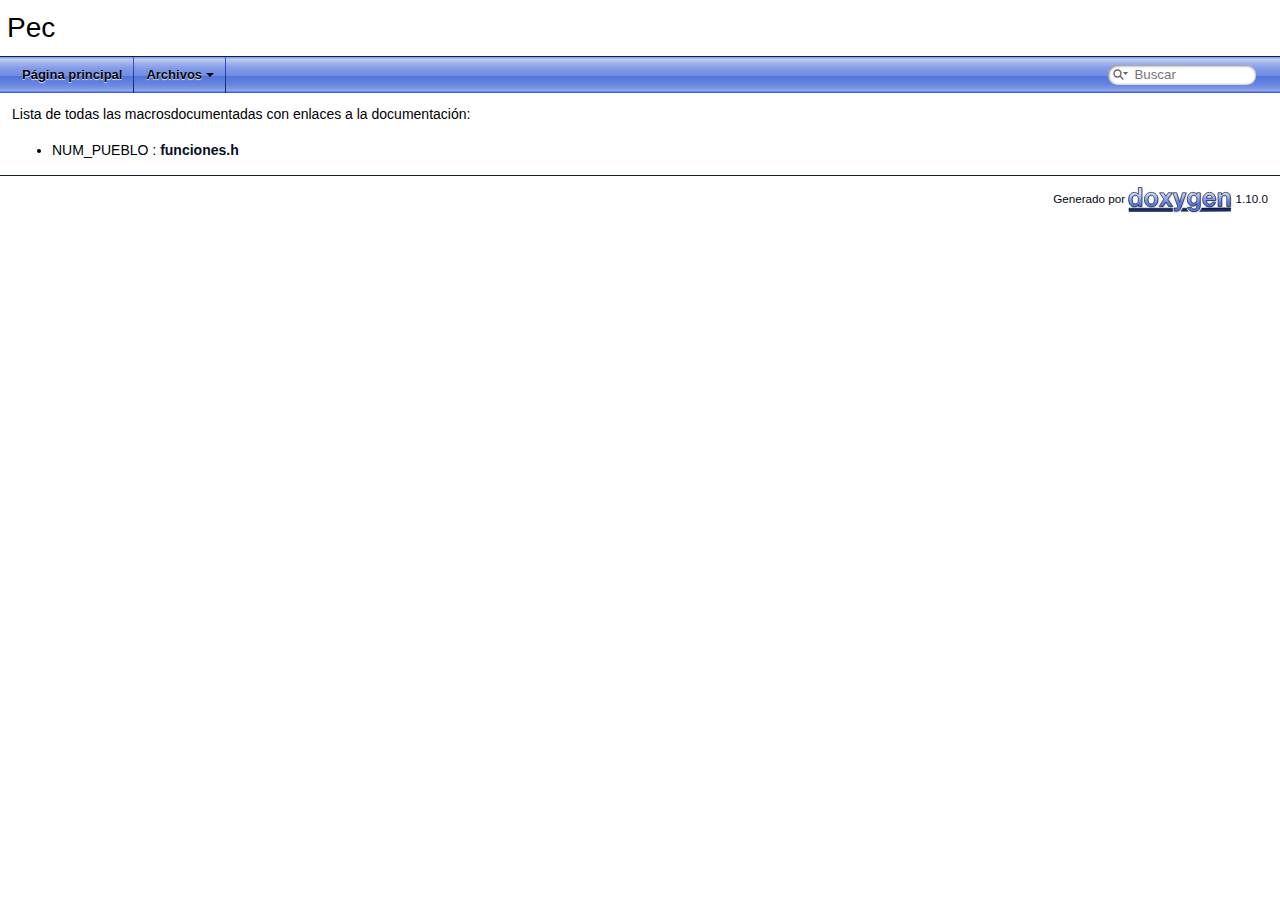
<file: html/globals_defs.html>
<!DOCTYPE html PUBLIC "-//W3C//DTD XHTML 1.0 Transitional//EN" "https://www.w3.org/TR/xhtml1/DTD/xhtml1-transitional.dtd">
<html xmlns="http://www.w3.org/1999/xhtml" lang="es">
<head>
<meta http-equiv="Content-Type" content="text/xhtml;charset=UTF-8"/>
<meta http-equiv="X-UA-Compatible" content="IE=11"/>
<meta name="generator" content="Doxygen 1.10.0"/>
<meta name="viewport" content="width=device-width, initial-scale=1"/>
<title>Pec: Globales</title>
<link href="tabs.css" rel="stylesheet" type="text/css"/>
<script type="text/javascript" src="jquery.js"></script>
<script type="text/javascript" src="dynsections.js"></script>
<script type="text/javascript" src="clipboard.js"></script>
<script type="text/javascript" src="cookie.js"></script>
<link href="search/search.css" rel="stylesheet" type="text/css"/>
<script type="text/javascript" src="search/searchdata.js"></script>
<script type="text/javascript" src="search/search.js"></script>
<link href="doxygen.css" rel="stylesheet" type="text/css" />
</head>
<body>
<div id="top"><!-- do not remove this div, it is closed by doxygen! -->
<div id="titlearea">
<table cellspacing="0" cellpadding="0">
 <tbody>
 <tr id="projectrow">
  <td id="projectalign">
   <div id="projectname">Pec
   </div>
  </td>
 </tr>
 </tbody>
</table>
</div>
<!-- end header part -->
<!-- Generado por Doxygen 1.10.0 -->
<script type="text/javascript">
/* @license magnet:?xt=urn:btih:d3d9a9a6595521f9666a5e94cc830dab83b65699&amp;dn=expat.txt MIT */
var searchBox = new SearchBox("searchBox", "search/",'.html');
/* @license-end */
</script>
<script type="text/javascript" src="menudata.js"></script>
<script type="text/javascript" src="menu.js"></script>
<script type="text/javascript">
/* @license magnet:?xt=urn:btih:d3d9a9a6595521f9666a5e94cc830dab83b65699&amp;dn=expat.txt MIT */
$(function() {
  initMenu('',true,false,'search.php','Buscar');
  $(function() { init_search(); });
});
/* @license-end */
</script>
<div id="main-nav"></div>
</div><!-- top -->
<!-- window showing the filter options -->
<div id="MSearchSelectWindow"
     onmouseover="return searchBox.OnSearchSelectShow()"
     onmouseout="return searchBox.OnSearchSelectHide()"
     onkeydown="return searchBox.OnSearchSelectKey(event)">
</div>

<!-- iframe showing the search results (closed by default) -->
<div id="MSearchResultsWindow">
<div id="MSearchResults">
<div class="SRPage">
<div id="SRIndex">
<div id="SRResults"></div>
<div class="SRStatus" id="Loading">Cargando...</div>
<div class="SRStatus" id="Searching">Buscando...</div>
<div class="SRStatus" id="NoMatches">Nada coincide</div>
</div>
</div>
</div>
</div>

<div class="contents">
<div class="textblock">Lista de todas las macrosdocumentadas con enlaces a la documentación:</div><ul>
<li>NUM_PUEBLO&#160;:&#160;<a class="el" href="funciones_8h.html#a52d7d3e508aa3da4435e21228c99f2ff">funciones.h</a></li>
</ul>
</div><!-- contents -->
<!-- start footer part -->
<hr class="footer"/><address class="footer"><small>
Generado por&#160;<a href="https://www.doxygen.org/index.html"><img class="footer" src="doxygen.svg" width="104" height="31" alt="doxygen"/></a> 1.10.0
</small></address>
</body>
</html>
</file>
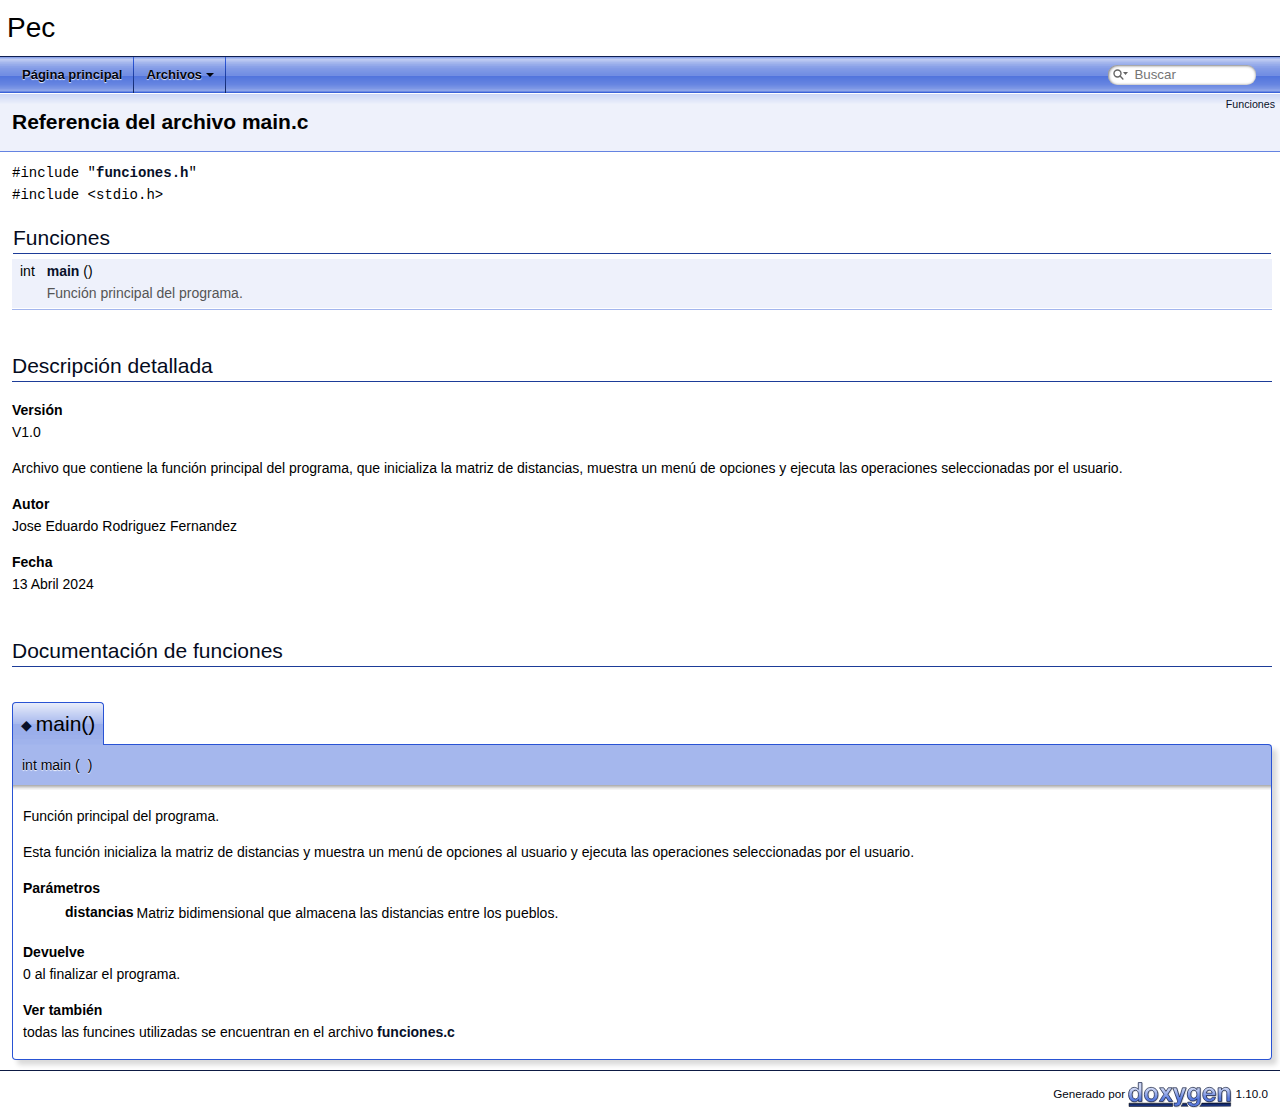
<file: html/main_8c.html>
<!DOCTYPE html PUBLIC "-//W3C//DTD XHTML 1.0 Transitional//EN" "https://www.w3.org/TR/xhtml1/DTD/xhtml1-transitional.dtd">
<html xmlns="http://www.w3.org/1999/xhtml" lang="es">
<head>
<meta http-equiv="Content-Type" content="text/xhtml;charset=UTF-8"/>
<meta http-equiv="X-UA-Compatible" content="IE=11"/>
<meta name="generator" content="Doxygen 1.10.0"/>
<meta name="viewport" content="width=device-width, initial-scale=1"/>
<title>Pec: Referencia del archivo main.c</title>
<link href="tabs.css" rel="stylesheet" type="text/css"/>
<script type="text/javascript" src="jquery.js"></script>
<script type="text/javascript" src="dynsections.js"></script>
<script type="text/javascript" src="clipboard.js"></script>
<script type="text/javascript" src="cookie.js"></script>
<link href="search/search.css" rel="stylesheet" type="text/css"/>
<script type="text/javascript" src="search/searchdata.js"></script>
<script type="text/javascript" src="search/search.js"></script>
<link href="doxygen.css" rel="stylesheet" type="text/css" />
</head>
<body>
<div id="top"><!-- do not remove this div, it is closed by doxygen! -->
<div id="titlearea">
<table cellspacing="0" cellpadding="0">
 <tbody>
 <tr id="projectrow">
  <td id="projectalign">
   <div id="projectname">Pec
   </div>
  </td>
 </tr>
 </tbody>
</table>
</div>
<!-- end header part -->
<!-- Generado por Doxygen 1.10.0 -->
<script type="text/javascript">
/* @license magnet:?xt=urn:btih:d3d9a9a6595521f9666a5e94cc830dab83b65699&amp;dn=expat.txt MIT */
var searchBox = new SearchBox("searchBox", "search/",'.html');
/* @license-end */
</script>
<script type="text/javascript" src="menudata.js"></script>
<script type="text/javascript" src="menu.js"></script>
<script type="text/javascript">
/* @license magnet:?xt=urn:btih:d3d9a9a6595521f9666a5e94cc830dab83b65699&amp;dn=expat.txt MIT */
$(function() {
  initMenu('',true,false,'search.php','Buscar');
  $(function() { init_search(); });
});
/* @license-end */
</script>
<div id="main-nav"></div>
<!-- window showing the filter options -->
<div id="MSearchSelectWindow"
     onmouseover="return searchBox.OnSearchSelectShow()"
     onmouseout="return searchBox.OnSearchSelectHide()"
     onkeydown="return searchBox.OnSearchSelectKey(event)">
</div>

<!-- iframe showing the search results (closed by default) -->
<div id="MSearchResultsWindow">
<div id="MSearchResults">
<div class="SRPage">
<div id="SRIndex">
<div id="SRResults"></div>
<div class="SRStatus" id="Loading">Cargando...</div>
<div class="SRStatus" id="Searching">Buscando...</div>
<div class="SRStatus" id="NoMatches">Nada coincide</div>
</div>
</div>
</div>
</div>

</div><!-- top -->
<div class="header">
  <div class="summary">
<a href="#func-members">Funciones</a>  </div>
  <div class="headertitle"><div class="title">Referencia del archivo main.c</div></div>
</div><!--header-->
<div class="contents">
<div class="textblock"><code>#include &quot;<a class="el" href="funciones_8h_source.html">funciones.h</a>&quot;</code><br />
<code>#include &lt;stdio.h&gt;</code><br />
</div><table class="memberdecls">
<tr class="heading"><td colspan="2"><h2 class="groupheader"><a id="func-members" name="func-members"></a>
Funciones</h2></td></tr>
<tr class="memitem:ae66f6b31b5ad750f1fe042a706a4e3d4" id="r_ae66f6b31b5ad750f1fe042a706a4e3d4"><td class="memItemLeft" align="right" valign="top">int&#160;</td><td class="memItemRight" valign="bottom"><a class="el" href="#ae66f6b31b5ad750f1fe042a706a4e3d4">main</a> ()</td></tr>
<tr class="memdesc:ae66f6b31b5ad750f1fe042a706a4e3d4"><td class="mdescLeft">&#160;</td><td class="mdescRight">Función principal del programa.  <br /></td></tr>
<tr class="separator:ae66f6b31b5ad750f1fe042a706a4e3d4"><td class="memSeparator" colspan="2">&#160;</td></tr>
</table>
<a name="details" id="details"></a><h2 class="groupheader">Descripción detallada</h2>
<div class="textblock"><dl class="section version"><dt>Versión</dt><dd>V1.0</dd></dl>
<p>Archivo que contiene la función principal del programa, que inicializa la matriz de distancias, muestra un menú de opciones y ejecuta las operaciones seleccionadas por el usuario.</p>
<dl class="section author"><dt>Autor</dt><dd>Jose Eduardo Rodriguez Fernandez </dd></dl>
<dl class="section date"><dt>Fecha</dt><dd>13 Abril 2024 </dd></dl>
</div><h2 class="groupheader">Documentación de funciones</h2>
<a id="ae66f6b31b5ad750f1fe042a706a4e3d4" name="ae66f6b31b5ad750f1fe042a706a4e3d4"></a>
<h2 class="memtitle"><span class="permalink"><a href="#ae66f6b31b5ad750f1fe042a706a4e3d4">&#9670;&#160;</a></span>main()</h2>

<div class="memitem">
<div class="memproto">
      <table class="memname">
        <tr>
          <td class="memname">int main </td>
          <td>(</td>
          <td class="paramname"><span class="paramname"></span></td><td>)</td>
          <td></td>
        </tr>
      </table>
</div><div class="memdoc">

<p>Función principal del programa. </p>
<p>Esta función inicializa la matriz de distancias y muestra un menú de opciones al usuario y ejecuta las operaciones seleccionadas por el usuario.</p>
<dl class="params"><dt>Parámetros</dt><dd>
  <table class="params">
    <tr><td class="paramname">distancias</td><td>Matriz bidimensional que almacena las distancias entre los pueblos.</td></tr>
  </table>
  </dd>
</dl>
<dl class="section return"><dt>Devuelve</dt><dd>0 al finalizar el programa. </dd></dl>
<dl class="section see"><dt>Ver también</dt><dd>todas las funcines utilizadas se encuentran en el archivo <a class="el" href="funciones_8c.html" title="Archivo de implementación de las funciones para el programa.">funciones.c</a> </dd></dl>

</div>
</div>
</div><!-- contents -->
<!-- start footer part -->
<hr class="footer"/><address class="footer"><small>
Generado por&#160;<a href="https://www.doxygen.org/index.html"><img class="footer" src="doxygen.svg" width="104" height="31" alt="doxygen"/></a> 1.10.0
</small></address>
</body>
</html>
</file>
<file: html/tabs.css>
.sm{position:relative;z-index:9999}.sm,.sm ul,.sm li{display:block;list-style:none;margin:0;padding:0;line-height:normal;direction:ltr;text-align:left;-webkit-tap-highlight-color:rgba(0,0,0,0)}.sm-rtl,.sm-rtl ul,.sm-rtl li{direction:rtl;text-align:right}.sm>li>h1,.sm>li>h2,.sm>li>h3,.sm>li>h4,.sm>li>h5,.sm>li>h6{margin:0;padding:0}.sm ul{display:none}.sm li,.sm a{position:relative}.sm a{display:block}.sm a.disabled{cursor:not-allowed}.sm:after{content:"\00a0";display:block;height:0;font:0/0 serif;clear:both;visibility:hidden;overflow:hidden}.sm,.sm *,.sm *:before,.sm *:after{-moz-box-sizing:border-box;-webkit-box-sizing:border-box;box-sizing:border-box}.main-menu-btn{position:relative;display:inline-block;width:36px;height:36px;text-indent:36px;margin-left:8px;white-space:nowrap;overflow:hidden;cursor:pointer;-webkit-tap-highlight-color:rgba(0,0,0,0)}.main-menu-btn-icon,.main-menu-btn-icon:before,.main-menu-btn-icon:after{position:absolute;top:50%;left:2px;height:2px;width:24px;background:var(--nav-menu-button-color);-webkit-transition:all .25s;transition:all .25s}.main-menu-btn-icon:before{content:'';top:-7px;left:0}.main-menu-btn-icon:after{content:'';top:7px;left:0}#main-menu-state:checked ~ .main-menu-btn .main-menu-btn-icon{height:0}#main-menu-state:checked ~ .main-menu-btn .main-menu-btn-icon:before{top:0;-webkit-transform:rotate(-45deg);transform:rotate(-45deg)}#main-menu-state:checked ~ .main-menu-btn .main-menu-btn-icon:after{top:0;-webkit-transform:rotate(45deg);transform:rotate(45deg)}#main-menu-state{position:absolute;width:1px;height:1px;margin:-1px;border:0;padding:0;overflow:hidden;clip:rect(1px,1px,1px,1px)}#main-menu-state:not(:checked) ~ #main-menu{display:none}#main-menu-state:checked ~ #main-menu{display:block}@media(min-width:768px){.main-menu-btn{position:absolute;top:-99999px}#main-menu-state:not(:checked) ~ #main-menu{display:block}}.sm-dox{background-image:var(--nav-gradient-image)}.sm-dox a,.sm-dox a:focus,.sm-dox a:hover,.sm-dox a:active{padding:0 12px;padding-right:43px;font-family:var(--font-family-nav);font-size:13px;font-weight:bold;line-height:36px;text-decoration:none;text-shadow:var(--nav-text-normal-shadow);color:var(--nav-text-normal-color);outline:0}.sm-dox a:hover{background-image:var(--nav-gradient-active-image);background-repeat:repeat-x;color:var(--nav-text-hover-color);text-shadow:var(--nav-text-hover-shadow)}.sm-dox a.current{color:#d23600}.sm-dox a.disabled{color:#bbb}.sm-dox a span.sub-arrow{position:absolute;top:50%;margin-top:-14px;left:auto;right:3px;width:28px;height:28px;overflow:hidden;font:bold 12px/28px monospace !important;text-align:center;text-shadow:none;background:var(--nav-menu-toggle-color);-moz-border-radius:5px;-webkit-border-radius:5px;border-radius:5px}.sm-dox a span.sub-arrow:before{display:block;content:'+'}.sm-dox a.highlighted span.sub-arrow:before{display:block;content:'-'}.sm-dox>li:first-child>a,.sm-dox>li:first-child>:not(ul) a{-moz-border-radius:5px 5px 0 0;-webkit-border-radius:5px;border-radius:5px 5px 0 0}.sm-dox>li:last-child>a,.sm-dox>li:last-child>*:not(ul) a,.sm-dox>li:last-child>ul,.sm-dox>li:last-child>ul>li:last-child>a,.sm-dox>li:last-child>ul>li:last-child>*:not(ul) a,.sm-dox>li:last-child>ul>li:last-child>ul,.sm-dox>li:last-child>ul>li:last-child>ul>li:last-child>a,.sm-dox>li:last-child>ul>li:last-child>ul>li:last-child>*:not(ul) a,.sm-dox>li:last-child>ul>li:last-child>ul>li:last-child>ul,.sm-dox>li:last-child>ul>li:last-child>ul>li:last-child>ul>li:last-child>a,.sm-dox>li:last-child>ul>li:last-child>ul>li:last-child>ul>li:last-child>*:not(ul) a,.sm-dox>li:last-child>ul>li:last-child>ul>li:last-child>ul>li:last-child>ul,.sm-dox>li:last-child>ul>li:last-child>ul>li:last-child>ul>li:last-child>ul>li:last-child>a,.sm-dox>li:last-child>ul>li:last-child>ul>li:last-child>ul>li:last-child>ul>li:last-child>*:not(ul) a,.sm-dox>li:last-child>ul>li:last-child>ul>li:last-child>ul>li:last-child>ul>li:last-child>ul{-moz-border-radius:0 0 5px 5px;-webkit-border-radius:0;border-radius:0 0 5px 5px}.sm-dox>li:last-child>a.highlighted,.sm-dox>li:last-child>*:not(ul) a.highlighted,.sm-dox>li:last-child>ul>li:last-child>a.highlighted,.sm-dox>li:last-child>ul>li:last-child>*:not(ul) a.highlighted,.sm-dox>li:last-child>ul>li:last-child>ul>li:last-child>a.highlighted,.sm-dox>li:last-child>ul>li:last-child>ul>li:last-child>*:not(ul) a.highlighted,.sm-dox>li:last-child>ul>li:last-child>ul>li:last-child>ul>li:last-child>a.highlighted,.sm-dox>li:last-child>ul>li:last-child>ul>li:last-child>ul>li:last-child>*:not(ul) a.highlighted,.sm-dox>li:last-child>ul>li:last-child>ul>li:last-child>ul>li:last-child>ul>li:last-child>a.highlighted,.sm-dox>li:last-child>ul>li:last-child>ul>li:last-child>ul>li:last-child>ul>li:last-child>*:not(ul) a.highlighted{-moz-border-radius:0;-webkit-border-radius:0;border-radius:0}.sm-dox ul{background:var(--nav-menu-background-color)}.sm-dox ul a,.sm-dox ul a:focus,.sm-dox ul a:hover,.sm-dox ul a:active{font-size:12px;border-left:8px solid transparent;line-height:36px;text-shadow:none;background-color:var(--nav-menu-background-color);background-image:none}.sm-dox ul a:hover{background-image:var(--nav-gradient-active-image);background-repeat:repeat-x;color:var(--nav-text-hover-color);text-shadow:0 1px 1px black}.sm-dox ul ul a,.sm-dox ul ul a:hover,.sm-dox ul ul a:focus,.sm-dox ul ul a:active{border-left:16px solid transparent}.sm-dox ul ul ul a,.sm-dox ul ul ul a:hover,.sm-dox ul ul ul a:focus,.sm-dox ul ul ul a:active{border-left:24px solid transparent}.sm-dox ul ul ul ul a,.sm-dox ul ul ul ul a:hover,.sm-dox ul ul ul ul a:focus,.sm-dox ul ul ul ul a:active{border-left:32px solid transparent}.sm-dox ul ul ul ul ul a,.sm-dox ul ul ul ul ul a:hover,.sm-dox ul ul ul ul ul a:focus,.sm-dox ul ul ul ul ul a:active{border-left:40px solid transparent}@media(min-width:768px){.sm-dox ul{position:absolute;width:12em}.sm-dox li{float:left}.sm-dox.sm-rtl li{float:right}.sm-dox ul li,.sm-dox.sm-rtl ul li,.sm-dox.sm-vertical li{float:none}.sm-dox a{white-space:nowrap}.sm-dox ul a,.sm-dox.sm-vertical a{white-space:normal}.sm-dox .sm-nowrap>li>a,.sm-dox .sm-nowrap>li>:not(ul) a{white-space:nowrap}.sm-dox{padding:0 10px;background-image:var(--nav-gradient-image);line-height:36px}.sm-dox a span.sub-arrow{top:50%;margin-top:-2px;right:12px;width:0;height:0;border-width:4px;border-style:solid dashed dashed dashed;border-color:var(--nav-text-normal-color) transparent transparent transparent;background:transparent;-moz-border-radius:0;-webkit-border-radius:0;border-radius:0}.sm-dox a,.sm-dox a:focus,.sm-dox a:active,.sm-dox a:hover,.sm-dox a.highlighted{padding:0 12px;background-image:var(--nav-separator-image);background-repeat:no-repeat;background-position:right;-moz-border-radius:0 !important;-webkit-border-radius:0;border-radius:0 !important}.sm-dox a:hover{background-image:var(--nav-gradient-active-image);background-repeat:repeat-x;color:var(--nav-text-hover-color);text-shadow:var(--nav-text-hover-shadow)}.sm-dox a:hover span.sub-arrow{border-color:var(--nav-text-hover-color) transparent transparent transparent}.sm-dox a.has-submenu{padding-right:24px}.sm-dox li{border-top:0}.sm-dox>li>ul:before,.sm-dox>li>ul:after{content:'';position:absolute;top:-18px;left:30px;width:0;height:0;overflow:hidden;border-width:9px;border-style:dashed dashed solid dashed;border-color:transparent transparent #bbb transparent}.sm-dox>li>ul:after{top:-16px;left:31px;border-width:8px;border-color:transparent transparent var(--nav-menu-background-color) transparent}.sm-dox ul{border:1px solid #bbb;padding:5px 0;background:var(--nav-menu-background-color);-moz-border-radius:5px !important;-webkit-border-radius:5px;border-radius:5px !important;-moz-box-shadow:0 5px 9px rgba(0,0,0,0.2);-webkit-box-shadow:0 5px 9px rgba(0,0,0,0.2);box-shadow:0 5px 9px rgba(0,0,0,0.2)}.sm-dox ul a span.sub-arrow{right:8px;top:50%;margin-top:-5px;border-width:5px;border-color:transparent transparent transparent var(--nav-menu-foreground-color);border-style:dashed dashed dashed solid}.sm-dox ul a,.sm-dox ul a:hover,.sm-dox ul a:focus,.sm-dox ul a:active,.sm-dox ul a.highlighted{color:var(--nav-menu-foreground-color);background-image:none;border:0 !important}.sm-dox ul a:hover{background-image:var(--nav-gradient-active-image);background-repeat:repeat-x;color:var(--nav-text-hover-color);text-shadow:var(--nav-text-hover-shadow)}.sm-dox ul a:hover span.sub-arrow{border-color:transparent transparent transparent var(--nav-text-hover-color)}.sm-dox span.scroll-up,.sm-dox span.scroll-down{position:absolute;display:none;visibility:hidden;overflow:hidden;background:var(--nav-menu-background-color);height:36px}.sm-dox span.scroll-up:hover,.sm-dox span.scroll-down:hover{background:#eee}.sm-dox span.scroll-up:hover span.scroll-up-arrow,.sm-dox span.scroll-up:hover span.scroll-down-arrow{border-color:transparent transparent #d23600 transparent}.sm-dox span.scroll-down:hover span.scroll-down-arrow{border-color:#d23600 transparent transparent transparent}.sm-dox span.scroll-up-arrow,.sm-dox span.scroll-down-arrow{position:absolute;top:0;left:50%;margin-left:-6px;width:0;height:0;overflow:hidden;border-width:6px;border-style:dashed dashed solid dashed;border-color:transparent transparent var(--nav-menu-foreground-color) transparent}.sm-dox span.scroll-down-arrow{top:8px;border-style:solid dashed dashed dashed;border-color:var(--nav-menu-foreground-color) transparent transparent transparent}.sm-dox.sm-rtl a.has-submenu{padding-right:12px;padding-left:24px}.sm-dox.sm-rtl a span.sub-arrow{right:auto;left:12px}.sm-dox.sm-rtl.sm-vertical a.has-submenu{padding:10px 20px}.sm-dox.sm-rtl.sm-vertical a span.sub-arrow{right:auto;left:8px;border-style:dashed solid dashed dashed;border-color:transparent #555 transparent transparent}.sm-dox.sm-rtl>li>ul:before{left:auto;right:30px}.sm-dox.sm-rtl>li>ul:after{left:auto;right:31px}.sm-dox.sm-rtl ul a.has-submenu{padding:10px 20px !important}.sm-dox.sm-rtl ul a span.sub-arrow{right:auto;left:8px;border-style:dashed solid dashed dashed;border-color:transparent #555 transparent transparent}.sm-dox.sm-vertical{padding:10px 0;-moz-border-radius:5px;-webkit-border-radius:5px;border-radius:5px}.sm-dox.sm-vertical a{padding:10px 20px}.sm-dox.sm-vertical a:hover,.sm-dox.sm-vertical a:focus,.sm-dox.sm-vertical a:active,.sm-dox.sm-vertical a.highlighted{background:#fff}.sm-dox.sm-vertical a.disabled{background-image:var(--nav-gradient-image)}.sm-dox.sm-vertical a span.sub-arrow{right:8px;top:50%;margin-top:-5px;border-width:5px;border-style:dashed dashed dashed solid;border-color:transparent transparent transparent #555}.sm-dox.sm-vertical>li>ul:before,.sm-dox.sm-vertical>li>ul:after{display:none}.sm-dox.sm-vertical ul a{padding:10px 20px}.sm-dox.sm-vertical ul a:hover,.sm-dox.sm-vertical ul a:focus,.sm-dox.sm-vertical ul a:active,.sm-dox.sm-vertical ul a.highlighted{background:#eee}.sm-dox.sm-vertical ul a.disabled{background:var(--nav-menu-background-color)}}
</file>
<file: html/search/search.css>
/*---------------- Search Box positioning */

#main-menu > li:last-child {
    /* This <li> object is the parent of the search bar */
    display: flex;
    justify-content: center;
    align-items: center;
    height: 36px;
    margin-right: 1em;
}

/*---------------- Search box styling */

.SRPage * {
    font-weight: normal;
    line-height: normal;
}

dark-mode-toggle {
    margin-left: 5px;
    display: flex;
    float: right;
}

#MSearchBox {
    display: inline-block;
    white-space : nowrap;
    background: var(--search-background-color);
    border-radius: 0.65em;
    box-shadow: var(--search-box-shadow);
    z-index: 102;
}

#MSearchBox .left {
    display: inline-block;
    vertical-align: middle;
    height: 1.4em;
}

#MSearchSelect {
    display: inline-block;
    vertical-align: middle;
    width: 20px;
    height: 19px;
    background-image: var(--search-magnification-select-image);
    margin: 0 0 0 0.3em;
    padding: 0;
}

#MSearchSelectExt {
    display: inline-block;
    vertical-align: middle;
    width: 10px;
    height: 19px;
    background-image: var(--search-magnification-image);
    margin: 0 0 0 0.5em;
    padding: 0;
}


#MSearchField {
    display: inline-block;
    vertical-align: middle;
    width: 7.5em;
    height: 19px;
    margin: 0 0.15em;
    padding: 0;
    line-height: 1em;
    border:none;
    color: var(--search-foreground-color);
    outline: none;
    font-family: var(--font-family-search);
    -webkit-border-radius: 0px;
    border-radius: 0px;
    background: none;
}

@media(hover: none) {
    /* to avoid zooming on iOS */
    #MSearchField {
        font-size: 16px;
    }
}

#MSearchBox .right {
    display: inline-block;
    vertical-align: middle;
    width: 1.4em;
    height: 1.4em;
}

#MSearchClose {
    display: none;
    font-size: inherit;
    background : none;
    border: none;
    margin: 0;
    padding: 0;
    outline: none;

}

#MSearchCloseImg {
    padding: 0.3em;
    margin: 0;
}

.MSearchBoxActive #MSearchField {
    color: var(--search-active-color);
}



/*---------------- Search filter selection */

#MSearchSelectWindow {
    display: none;
    position: absolute;
    left: 0; top: 0;
    border: 1px solid var(--search-filter-border-color);
    background-color: var(--search-filter-background-color);
    z-index: 10001;
    padding-top: 4px;
    padding-bottom: 4px;
    -moz-border-radius: 4px;
    -webkit-border-top-left-radius: 4px;
    -webkit-border-top-right-radius: 4px;
    -webkit-border-bottom-left-radius: 4px;
    -webkit-border-bottom-right-radius: 4px;
    -webkit-box-shadow: 5px 5px 5px rgba(0, 0, 0, 0.15);
}

.SelectItem {
    font: 8pt var(--font-family-search);
    padding-left:  2px;
    padding-right: 12px;
    border: 0px;
}

span.SelectionMark {
    margin-right: 4px;
    font-family: var(--font-family-monospace);
    outline-style: none;
    text-decoration: none;
}

a.SelectItem {
    display: block;
    outline-style: none;
    color: var(--search-filter-foreground-color);
    text-decoration: none;
    padding-left:   6px;
    padding-right: 12px;
}

a.SelectItem:focus,
a.SelectItem:active {
    color: var(--search-filter-foreground-color);
    outline-style: none;
    text-decoration: none;
}

a.SelectItem:hover {
    color: var(--search-filter-highlight-text-color);
    background-color: var(--search-filter-highlight-bg-color);
    outline-style: none;
    text-decoration: none;
    cursor: pointer;
    display: block;
}

/*---------------- Search results window */

iframe#MSearchResults {
    /*width: 60ex;*/
    height: 15em;
}

#MSearchResultsWindow {
    display: none;
    position: absolute;
    left: 0; top: 0;
    border: 1px solid var(--search-results-border-color);
    background-color: var(--search-results-background-color);
    z-index:10000;
    width: 300px;
    height: 400px;
    overflow: auto;
}

/* ----------------------------------- */


#SRIndex {
    clear:both; 
}

.SREntry {
    font-size: 10pt;
    padding-left: 1ex;
}

.SRPage .SREntry {
    font-size: 8pt;
    padding: 1px 5px;
}

div.SRPage {
    margin: 5px 2px;
    background-color: var(--search-results-background-color);
}

.SRChildren {
    padding-left: 3ex; padding-bottom: .5em 
}

.SRPage .SRChildren {
    display: none;
}

.SRSymbol {
    font-weight: bold;
    color: var(--search-results-foreground-color);
    font-family: var(--font-family-search);
    text-decoration: none;
    outline: none;
}

a.SRScope {
    display: block;
    color: var(--search-results-foreground-color);
    font-family: var(--font-family-search);
    font-size: 8pt;
    text-decoration: none;
    outline: none;
}

a.SRSymbol:focus, a.SRSymbol:active,
a.SRScope:focus, a.SRScope:active {
    text-decoration: underline;
}

span.SRScope {
    padding-left: 4px;
    font-family: var(--font-family-search);
}

.SRPage .SRStatus {
    padding: 2px 5px;
    font-size: 8pt;
    font-style: italic;
    font-family: var(--font-family-search);
}

.SRResult {
    display: none;
}

div.searchresults {
    margin-left: 10px;
    margin-right: 10px;
}

/*---------------- External search page results */

.pages b {
   color: white;
   padding: 5px 5px 3px 5px;
   background-image: var(--nav-gradient-active-image-parent);
   background-repeat: repeat-x;
   text-shadow: 0 1px 1px #000000;
}

.pages {
    line-height: 17px;
    margin-left: 4px;
    text-decoration: none;
}

.hl {
    font-weight: bold;
}

#searchresults {
    margin-bottom: 20px;
}

.searchpages {
    margin-top: 10px;
}
</file>
<file: html/doxygen.css>
/* The standard CSS for doxygen 1.10.0*/

html {
/* page base colors */
--page-background-color: white;
--page-foreground-color: black;
--page-link-color: #081029;
--page-visited-link-color: #0B173B;

/* index */
--index-odd-item-bg-color: #EBEFFB;
--index-even-item-bg-color: white;
--index-header-color: black;
--index-separator-color: #A0A0A0;

/* header */
--header-background-color: #EEF1FB;
--header-separator-color: #6483E1;
--header-gradient-image: url('nav_h.png');
--group-header-separator-color: #1D3C98;
--group-header-color: #050B1D;
--inherit-header-color: gray;

--footer-foreground-color: #030610;
--footer-logo-width: 104px;
--citation-label-color: #050A1A;
--glow-color: cyan;

--title-background-color: white;
--title-separator-color: #0F2051;
--directory-separator-color: #244ABD;
--separator-color: #0D1A43;

--blockquote-background-color: #E7ECFA;
--blockquote-border-color: #244ABD;

--scrollbar-thumb-color: #244ABD;
--scrollbar-background-color: #EEF1FB;

--icon-background-color: #172F78;
--icon-foreground-color: white;
--icon-doc-image: url('doc.svg');
--icon-folder-open-image: url('folderopen.svg');
--icon-folder-closed-image: url('folderclosed.svg');

/* brief member declaration list */
--memdecl-background-color: #EEF1FB;
--memdecl-separator-color: #A2B5ED;
--memdecl-foreground-color: #555;
--memdecl-template-color: #0B173B;

/* detailed member list */
--memdef-border-color: #2953D4;
--memdef-title-background-color: #AFBFEF;
--memdef-title-gradient-image: url('nav_f.png');
--memdef-proto-background-color: #A5B7ED;
--memdef-proto-text-color: #02040B;
--memdef-proto-text-shadow: 0px 1px 1px rgba(255, 255, 255, 0.9);
--memdef-doc-background-color: white;
--memdef-param-name-color: #602020;
--memdef-template-color: #0B173B;

/* tables */
--table-cell-border-color: #030713;
--table-header-background-color: #060C20;
--table-header-foreground-color: #FFFFFF;

/* labels */
--label-background-color: #172F78;
--label-left-top-border-color: #0F2051;
--label-right-bottom-border-color: #6483E1;
--label-foreground-color: white;

/** navigation bar/tree/menu */
--nav-background-color: #EEF1FB;
--nav-foreground-color: #050C1E;
--nav-gradient-image: url('tab_b.png');
--nav-gradient-hover-image: url('tab_h.png');
--nav-gradient-active-image: url('tab_a.png');
--nav-gradient-active-image-parent: url("../tab_a.png");
--nav-separator-image: url('tab_s.png');
--nav-breadcrumb-image: url('bc_s.png');
--nav-breadcrumb-border-color: #5F7FDF;
--nav-splitbar-image: url('splitbar.png');
--nav-font-size-level1: 13px;
--nav-font-size-level2: 10px;
--nav-font-size-level3: 9px;
--nav-text-normal-color: #02050E;
--nav-text-hover-color: white;
--nav-text-active-color: white;
--nav-text-normal-shadow: 0px 1px 1px rgba(255, 255, 255, 0.9);
--nav-text-hover-shadow: 0px 1px 1px rgba(0, 0, 0, 1.0);
--nav-text-active-shadow: 0px 1px 1px rgba(0, 0, 0, 1.0);
--nav-menu-button-color: #050C1E;
--nav-menu-background-color: white;
--nav-menu-foreground-color: #555555;
--nav-menu-toggle-color: rgba(255, 255, 255, 0.5);
--nav-arrow-color: #244ABD;
--nav-arrow-selected-color: #244ABD;

/* table of contents */
--toc-background-color: #E1E7F9;
--toc-border-color: #94A9EA;
--toc-header-color: #0B173B;
--toc-down-arrow-image: url("data:image/svg+xml;utf8,<svg xmlns='http://www.w3.org/2000/svg' version='1.1' height='10px' width='5px' fill='grey'><text x='0' y='5' font-size='10'>&%238595;</text></svg>");

/** search field */
--search-background-color: white;
--search-foreground-color: #909090;
--search-magnification-image: url('mag.svg');
--search-magnification-select-image: url('mag_sel.svg');
--search-active-color: black;
--search-filter-background-color: #EEF1FB;
--search-filter-foreground-color: black;
--search-filter-border-color: #2042A7;
--search-filter-highlight-text-color: white;
--search-filter-highlight-bg-color: #081029;
--search-results-foreground-color: #091332;
--search-results-background-color: #CED7F5;
--search-results-border-color: black;
--search-box-shadow: inset 0.5px 0.5px 3px 0px #555;

/** code fragments */
--code-keyword-color: #008000;
--code-type-keyword-color: #604020;
--code-flow-keyword-color: #E08000;
--code-comment-color: #800000;
--code-preprocessor-color: #806020;
--code-string-literal-color: #002080;
--code-char-literal-color: #008080;
--code-xml-cdata-color: black;
--code-vhdl-digit-color: #FF00FF;
--code-vhdl-char-color: #000000;
--code-vhdl-keyword-color: #700070;
--code-vhdl-logic-color: #FF0000;
--code-link-color: #0B173B;
--code-external-link-color: #0B173B;
--fragment-foreground-color: black;
--fragment-background-color: #F4F6FD;
--fragment-border-color: #6483E1;
--fragment-lineno-border-color: #00FF00;
--fragment-lineno-background-color: #E8E8E8;
--fragment-lineno-foreground-color: black;
--fragment-lineno-link-fg-color: #0B173B;
--fragment-lineno-link-bg-color: #D8D8D8;
--fragment-lineno-link-hover-fg-color: #0B173B;
--fragment-lineno-link-hover-bg-color: #C8C8C8;
--fragment-copy-ok-color: #2EC82E;
--tooltip-foreground-color: black;
--tooltip-background-color: white;
--tooltip-border-color: gray;
--tooltip-doc-color: grey;
--tooltip-declaration-color: #006318;
--tooltip-link-color: #0B173B;
--tooltip-shadow: 1px 1px 7px gray;
--fold-line-color: #808080;
--fold-minus-image: url('minus.svg');
--fold-plus-image: url('plus.svg');
--fold-minus-image-relpath: url('../../minus.svg');
--fold-plus-image-relpath: url('../../plus.svg');

/** font-family */
--font-family-normal: Roboto,sans-serif;
--font-family-monospace: 'JetBrains Mono',Consolas,Monaco,'Andale Mono','Ubuntu Mono',monospace,fixed;
--font-family-nav: 'Lucida Grande',Geneva,Helvetica,Arial,sans-serif;
--font-family-title: Tahoma,Arial,sans-serif;
--font-family-toc: Verdana,'DejaVu Sans',Geneva,sans-serif;
--font-family-search: Arial,Verdana,sans-serif;
--font-family-icon: Arial,Helvetica;
--font-family-tooltip: Roboto,sans-serif;

/** special sections */
--warning-color-bg: #f8d1cc;
--warning-color-hl: #b61825;
--warning-color-text: #75070f;
--note-color-bg: #faf3d8;
--note-color-hl: #f3a600;
--note-color-text: #5f4204;
--todo-color-bg: #e4f3ff;
--todo-color-hl: #1879C4;
--todo-color-text: #274a5c;
--test-color-bg: #e8e8ff;
--test-color-hl: #3939C4;
--test-color-text: #1a1a5c;
--deprecated-color-bg: #ecf0f3;
--deprecated-color-hl: #5b6269;
--deprecated-color-text: #43454a;
--bug-color-bg: #e4dafd;
--bug-color-hl: #5b2bdd;
--bug-color-text: #2a0d72;
--invariant-color-bg: #d8f1e3;
--invariant-color-hl: #44b86f;
--invariant-color-text: #265532;
}

@media (prefers-color-scheme: dark) {
  html:not(.dark-mode) {
    color-scheme: dark;

/* page base colors */
--page-background-color: black;
--page-foreground-color: #C9D1D9;
--page-link-color: #2042A7;
--page-visited-link-color: #2750CA;

/* index */
--index-odd-item-bg-color: #000000;
--index-even-item-bg-color: black;
--index-header-color: #6483E1;
--index-separator-color: #050A1A;

/* header */
--header-background-color: #000000;
--header-separator-color: #000102;
--header-gradient-image: url('nav_hd.png');
--group-header-separator-color: #02050E;
--group-header-color: #2042A7;
--inherit-header-color: #A0A0A0;

--footer-foreground-color: #11235A;
--footer-logo-width: 60px;
--citation-label-color: #2042A7;
--glow-color: cyan;

--title-background-color: #000000;
--title-separator-color: #050B1D;
--directory-separator-color: #02050E;
--separator-color: #02050E;

--blockquote-background-color: #000001;
--blockquote-border-color: #02050E;

--scrollbar-thumb-color: #02050E;
--scrollbar-background-color: #000000;

--icon-background-color: #050A1A;
--icon-foreground-color: #6483E1;
--icon-doc-image: url('docd.svg');
--icon-folder-open-image: url('folderopend.svg');
--icon-folder-closed-image: url('folderclosedd.svg');

/* brief member declaration list */
--memdecl-background-color: #000000;
--memdecl-separator-color: #030712;
--memdecl-foreground-color: #BBB;
--memdecl-template-color: #1A3587;

/* detailed member list */
--memdef-border-color: #02040A;
--memdef-title-background-color: #010205;
--memdef-title-gradient-image: url('nav_fd.png');
--memdef-proto-background-color: #000104;
--memdef-proto-text-color: #254BBF;
--memdef-proto-text-shadow: 0px 1px 1px rgba(0, 0, 0, 0.9);
--memdef-doc-background-color: black;
--memdef-param-name-color: #D28757;
--memdef-template-color: #1A3587;

/* tables */
--table-cell-border-color: #02050E;
--table-header-background-color: #02050E;
--table-header-foreground-color: #6483E1;

/* labels */
--label-background-color: #050B1D;
--label-left-top-border-color: #0B173B;
--label-right-bottom-border-color: #02050E;
--label-foreground-color: #CCCCCC;

/** navigation bar/tree/menu */
--nav-background-color: #000001;
--nav-foreground-color: #050C1E;
--nav-gradient-image: url('tab_bd.png');
--nav-gradient-hover-image: url('tab_hd.png');
--nav-gradient-active-image: url('tab_ad.png');
--nav-gradient-active-image-parent: url("../tab_ad.png");
--nav-separator-image: url('tab_sd.png');
--nav-breadcrumb-image: url('bc_sd.png');
--nav-breadcrumb-border-color: #030610;
--nav-splitbar-image: url('splitbard.png');
--nav-font-size-level1: 13px;
--nav-font-size-level2: 10px;
--nav-font-size-level3: 9px;
--nav-text-normal-color: #456ADA;
--nav-text-hover-color: #9DB0EB;
--nav-text-active-color: #9DB0EB;
--nav-text-normal-shadow: 0px 1px 1px black;
--nav-text-hover-shadow: 0px 1px 1px rgba(0, 0, 0, 1.0);
--nav-text-active-shadow: 0px 1px 1px rgba(0, 0, 0, 1.0);
--nav-menu-button-color: #456ADA;
--nav-menu-background-color: #000000;
--nav-menu-foreground-color: #BBBBBB;
--nav-menu-toggle-color: rgba(255, 255, 255, 0.2);
--nav-arrow-color: #050A1A;
--nav-arrow-selected-color: #2042A7;

/* table of contents */
--toc-background-color: #000102;
--toc-border-color: #010308;
--toc-header-color: #2750CA;
--toc-down-arrow-image: url("data:image/svg+xml;utf8,<svg xmlns='http://www.w3.org/2000/svg' version='1.1' height='10px' width='5px'><text x='0' y='5' font-size='10' fill='grey'>&%238595;</text></svg>");

/** search field */
--search-background-color: black;
--search-foreground-color: #C5C5C5;
--search-magnification-image: url('mag_d.svg');
--search-magnification-select-image: url('mag_seld.svg');
--search-active-color: #C5C5C5;
--search-filter-background-color: #000001;
--search-filter-foreground-color: #2042A7;
--search-filter-border-color: #1A3587;
--search-filter-highlight-text-color: #5274DD;
--search-filter-highlight-bg-color: #02050E;
--search-results-background-color: #000001;
--search-results-foreground-color: #2042A7;
--search-results-border-color: #1A3587;
--search-box-shadow: inset 0.5px 0.5px 3px 0px #040815;

/** code fragments */
--code-keyword-color: #CC99CD;
--code-type-keyword-color: #AB99CD;
--code-flow-keyword-color: #E08000;
--code-comment-color: #717790;
--code-preprocessor-color: #65CABE;
--code-string-literal-color: #7EC699;
--code-char-literal-color: #00E0F0;
--code-xml-cdata-color: #C9D1D9;
--code-vhdl-digit-color: #FF00FF;
--code-vhdl-char-color: #C0C0C0;
--code-vhdl-keyword-color: #CF53C9;
--code-vhdl-logic-color: #FF0000;
--code-link-color: #79C0FF;
--code-external-link-color: #79C0FF;
--fragment-foreground-color: #C9D1D9;
--fragment-background-color: #000000;
--fragment-border-color: #30363D;
--fragment-lineno-border-color: #30363D;
--fragment-lineno-background-color: black;
--fragment-lineno-foreground-color: #6E7681;
--fragment-lineno-link-fg-color: #6E7681;
--fragment-lineno-link-bg-color: #303030;
--fragment-lineno-link-hover-fg-color: #8E96A1;
--fragment-lineno-link-hover-bg-color: #505050;
--fragment-copy-ok-color: #0EA80E;
--tooltip-foreground-color: #C9D1D9;
--tooltip-background-color: #202020;
--tooltip-border-color: #C9D1D9;
--tooltip-doc-color: #D9E1E9;
--tooltip-declaration-color: #20C348;
--tooltip-link-color: #79C0FF;
--tooltip-shadow: none;
--fold-line-color: #808080;
--fold-minus-image: url('minusd.svg');
--fold-plus-image: url('plusd.svg');
--fold-minus-image-relpath: url('../../minusd.svg');
--fold-plus-image-relpath: url('../../plusd.svg');

/** font-family */
--font-family-normal: Roboto,sans-serif;
--font-family-monospace: 'JetBrains Mono',Consolas,Monaco,'Andale Mono','Ubuntu Mono',monospace,fixed;
--font-family-nav: 'Lucida Grande',Geneva,Helvetica,Arial,sans-serif;
--font-family-title: Tahoma,Arial,sans-serif;
--font-family-toc: Verdana,'DejaVu Sans',Geneva,sans-serif;
--font-family-search: Arial,Verdana,sans-serif;
--font-family-icon: Arial,Helvetica;
--font-family-tooltip: Roboto,sans-serif;

/** special sections */
--warning-color-bg: #2e1917;
--warning-color-hl: #ad2617;
--warning-color-text: #f5b1aa;
--note-color-bg: #3b2e04;
--note-color-hl: #f1b602;
--note-color-text: #ceb670;
--todo-color-bg: #163750;
--todo-color-hl: #1982D2;
--todo-color-text: #dcf0fa;
--test-color-bg: #121258;
--test-color-hl: #4242cf;
--test-color-text: #c0c0da;
--deprecated-color-bg: #2e323b;
--deprecated-color-hl: #738396;
--deprecated-color-text: #abb0bd;
--bug-color-bg: #2a2536;
--bug-color-hl: #7661b3;
--bug-color-text: #ae9ed6;
--invariant-color-bg: #303a35;
--invariant-color-hl: #76ce96;
--invariant-color-text: #cceed5;
}}
body {
    background-color: var(--page-background-color);
    color: var(--page-foreground-color);
}

body, table, div, p, dl {
	font-weight: 400;
	font-size: 14px;
	font-family: var(--font-family-normal);
	line-height: 22px;
}

/* @group Heading Levels */

.title {
	font-family: var(--font-family-normal);
	line-height: 28px;
	font-size: 150%;
	font-weight: bold;
	margin: 10px 2px;
}

h1.groupheader {
	font-size: 150%;
}

h2.groupheader {
	border-bottom: 1px solid var(--group-header-separator-color);
	color: var(--group-header-color);
	font-size: 150%;
	font-weight: normal;
	margin-top: 1.75em;
	padding-top: 8px;
	padding-bottom: 4px;
	width: 100%;
}

h3.groupheader {
	font-size: 100%;
}

h1, h2, h3, h4, h5, h6 {
	-webkit-transition: text-shadow 0.5s linear;
	-moz-transition: text-shadow 0.5s linear;
	-ms-transition: text-shadow 0.5s linear;
	-o-transition: text-shadow 0.5s linear;
	transition: text-shadow 0.5s linear;
	margin-right: 15px;
}

h1.glow, h2.glow, h3.glow, h4.glow, h5.glow, h6.glow {
	text-shadow: 0 0 15px var(--glow-color);
}

dt {
	font-weight: bold;
}

p.startli, p.startdd {
	margin-top: 2px;
}

th p.starttd, th p.intertd, th p.endtd {
        font-size: 100%;
        font-weight: 700;
}

p.starttd {
	margin-top: 0px;
}

p.endli {
	margin-bottom: 0px;
}

p.enddd {
	margin-bottom: 4px;
}

p.endtd {
	margin-bottom: 2px;
}

p.interli {
}

p.interdd {
}

p.intertd {
}

/* @end */

caption {
	font-weight: bold;
}

span.legend {
	font-size: 70%;
	text-align: center;
}

h3.version {
	font-size: 90%;
	text-align: center;
}

div.navtab {
	padding-right: 15px;
	text-align: right;
	line-height: 110%;
}

div.navtab table {
	border-spacing: 0;
}

td.navtab {
	padding-right: 6px;
	padding-left: 6px;
}

td.navtabHL {
	background-image: var(--nav-gradient-active-image);
	background-repeat:repeat-x;
	padding-right: 6px;
	padding-left: 6px;
}

td.navtabHL a, td.navtabHL a:visited {
	color: var(--nav-text-hover-color);
	text-shadow: var(--nav-text-hover-shadow);
}

a.navtab {
	font-weight: bold;
}

div.qindex{
	text-align: center;
	width: 100%;
	line-height: 140%;
	font-size: 130%;
	color: var(--index-separator-color);
}

#main-menu a:focus {
	outline: auto;
	z-index: 10;
	position: relative;
}

dt.alphachar{
	font-size: 180%;
	font-weight: bold;
}

.alphachar a{
	color: var(--index-header-color);
}

.alphachar a:hover, .alphachar a:visited{
	text-decoration: none;
}

.classindex dl {
	padding: 25px;
	column-count:1
}

.classindex dd {
	display:inline-block;
	margin-left: 50px;
	width: 90%;
	line-height: 1.15em;
}

.classindex dl.even {
	background-color: var(--index-even-item-bg-color);
}

.classindex dl.odd {
	background-color: var(--index-odd-item-bg-color);
}

@media(min-width: 1120px) {
	.classindex dl {
		column-count:2
	}
}

@media(min-width: 1320px) {
	.classindex dl {
		column-count:3
	}
}


/* @group Link Styling */

a {
	color: var(--page-link-color);
	font-weight: normal;
	text-decoration: none;
}

.contents a:visited {
	color: var(--page-visited-link-color);
}

a:hover {
	text-decoration: none;
	background:   linear-gradient(to bottom, transparent 0,transparent calc(100% - 1px), currentColor 100%);
}

a:hover > span.arrow {
        text-decoration: none;
        background : var(--nav-background-color);
}

a.el {
	font-weight: bold;
}

a.elRef {
}

a.code, a.code:visited, a.line, a.line:visited {
	color: var(--code-link-color);
}

a.codeRef, a.codeRef:visited, a.lineRef, a.lineRef:visited {
	color: var(--code-external-link-color);
}

a.code.hl_class { /* style for links to class names in code snippets */ }
a.code.hl_struct { /* style for links to struct names in code snippets */ }
a.code.hl_union { /* style for links to union names in code snippets */ }
a.code.hl_interface { /* style for links to interface names in code snippets */ }
a.code.hl_protocol { /* style for links to protocol names in code snippets */ }
a.code.hl_category { /* style for links to category names in code snippets */ }
a.code.hl_exception { /* style for links to exception names in code snippets */ }
a.code.hl_service { /* style for links to service names in code snippets */ }
a.code.hl_singleton { /* style for links to singleton names in code snippets */ }
a.code.hl_concept { /* style for links to concept names in code snippets */ }
a.code.hl_namespace { /* style for links to namespace names in code snippets */ }
a.code.hl_package { /* style for links to package names in code snippets */ }
a.code.hl_define { /* style for links to macro names in code snippets */ }
a.code.hl_function { /* style for links to function names in code snippets */ }
a.code.hl_variable { /* style for links to variable names in code snippets */ }
a.code.hl_typedef { /* style for links to typedef names in code snippets */ }
a.code.hl_enumvalue { /* style for links to enum value names in code snippets */ }
a.code.hl_enumeration { /* style for links to enumeration names in code snippets */ }
a.code.hl_signal { /* style for links to Qt signal names in code snippets */ }
a.code.hl_slot { /* style for links to Qt slot names in code snippets */ }
a.code.hl_friend { /* style for links to friend names in code snippets */ }
a.code.hl_dcop { /* style for links to KDE3 DCOP names in code snippets */ }
a.code.hl_property { /* style for links to property names in code snippets */ }
a.code.hl_event { /* style for links to event names in code snippets */ }
a.code.hl_sequence { /* style for links to sequence names in code snippets */ }
a.code.hl_dictionary { /* style for links to dictionary names in code snippets */ }

/* @end */

dl.el {
	margin-left: -1cm;
}

ul {
  overflow: visible;
}

ul.multicol {
        -moz-column-gap: 1em;
        -webkit-column-gap: 1em;
        column-gap: 1em;
        -moz-column-count: 3;
        -webkit-column-count: 3;
        column-count: 3;
        list-style-type: none;
}

#side-nav ul {
  overflow: visible; /* reset ul rule for scroll bar in GENERATE_TREEVIEW window */
}

#main-nav ul {
  overflow: visible; /* reset ul rule for the navigation bar drop down lists */
}

.fragment {
  text-align: left;
  direction: ltr;
  overflow-x: auto;
  overflow-y: hidden;
  position: relative;
  min-height: 12px;
  margin: 10px 0px;
  padding: 10px 10px;
  border: 1px solid var(--fragment-border-color);
  border-radius: 4px;
  background-color: var(--fragment-background-color);
  color: var(--fragment-foreground-color);
}

pre.fragment {
  word-wrap: break-word;
  font-size:  10pt;
  line-height: 125%;
  font-family: var(--font-family-monospace);
}

.clipboard {
        width: 24px;
        height: 24px;
        right: 5px;
        top: 5px;
        opacity: 0;
        position: absolute;
        display: inline;
        overflow: auto;
        fill: var(--fragment-foreground-color);
        justify-content: center;
        align-items: center;
        cursor: pointer;
}

.clipboard.success {
        border: 1px solid var(--fragment-foreground-color);
        border-radius: 4px;
}

.fragment:hover .clipboard, .clipboard.success {
        opacity: .28;
}

.clipboard:hover, .clipboard.success {
        opacity: 1 !important;
}

.clipboard:active:not([class~=success]) svg {
        transform: scale(.91);
}

.clipboard.success svg {
        fill: var(--fragment-copy-ok-color);
}

.clipboard.success {
        border-color: var(--fragment-copy-ok-color);
}

div.line {
	font-family: var(--font-family-monospace);
        font-size: 13px;
	min-height: 13px;
	line-height: 1.2;
	text-wrap: unrestricted;
	white-space: -moz-pre-wrap; /* Moz */
	white-space: -pre-wrap;     /* Opera 4-6 */
	white-space: -o-pre-wrap;   /* Opera 7 */
	white-space: pre-wrap;      /* CSS3  */
	word-wrap: break-word;      /* IE 5.5+ */
	text-indent: -53px;
	padding-left: 53px;
	padding-bottom: 0px;
	margin: 0px;
	-webkit-transition-property: background-color, box-shadow;
	-webkit-transition-duration: 0.5s;
	-moz-transition-property: background-color, box-shadow;
	-moz-transition-duration: 0.5s;
	-ms-transition-property: background-color, box-shadow;
	-ms-transition-duration: 0.5s;
	-o-transition-property: background-color, box-shadow;
	-o-transition-duration: 0.5s;
	transition-property: background-color, box-shadow;
	transition-duration: 0.5s;
}

div.line:after {
    content:"\000A";
    white-space: pre;
}

div.line.glow {
	background-color: var(--glow-color);
	box-shadow: 0 0 10px var(--glow-color);
}

span.fold {
        margin-left: 5px;
        margin-right: 1px;
        margin-top: 0px;
        margin-bottom: 0px;
        padding: 0px;
	display: inline-block;
	width: 12px;
	height: 12px;
	background-repeat:no-repeat;
        background-position:center;
}

span.lineno {
	padding-right: 4px;
        margin-right: 9px;
	text-align: right;
	border-right: 2px solid var(--fragment-lineno-border-color);
	color: var(--fragment-lineno-foreground-color);
	background-color: var(--fragment-lineno-background-color);
        white-space: pre;
}
span.lineno a, span.lineno a:visited {
	color: var(--fragment-lineno-link-fg-color);
	background-color: var(--fragment-lineno-link-bg-color);
}

span.lineno a:hover {
	color: var(--fragment-lineno-link-hover-fg-color);
	background-color: var(--fragment-lineno-link-hover-bg-color);
}

.lineno {
	-webkit-touch-callout: none;
	-webkit-user-select: none;
	-khtml-user-select: none;
	-moz-user-select: none;
	-ms-user-select: none;
	user-select: none;
}

div.classindex ul {
        list-style: none;
        padding-left: 0;
}

div.classindex span.ai {
        display: inline-block;
}

div.groupHeader {
	margin-left: 16px;
	margin-top: 12px;
	font-weight: bold;
}

div.groupText {
	margin-left: 16px;
	font-style: italic;
}

body {
	color: var(--page-foreground-color);
        margin: 0;
}

div.contents {
	margin-top: 10px;
	margin-left: 12px;
	margin-right: 8px;
}

p.formulaDsp {
	text-align: center;
}

img.dark-mode-visible {
	display: none;
}
img.light-mode-visible {
	display: none;
}

img.formulaInl, img.inline {
	vertical-align: middle;
}

div.center {
	text-align: center;
        margin-top: 0px;
        margin-bottom: 0px;
        padding: 0px;
}

div.center img {
	border: 0px;
}

address.footer {
	text-align: right;
	padding-right: 12px;
}

img.footer {
	border: 0px;
	vertical-align: middle;
	width: var(--footer-logo-width);
}

.compoundTemplParams {
	color: var(--memdecl-template-color);
	font-size: 80%;
	line-height: 120%;
}

/* @group Code Colorization */

span.keyword {
	color: var(--code-keyword-color);
}

span.keywordtype {
	color: var(--code-type-keyword-color);
}

span.keywordflow {
	color: var(--code-flow-keyword-color);
}

span.comment {
	color: var(--code-comment-color);
}

span.preprocessor {
	color: var(--code-preprocessor-color);
}

span.stringliteral {
	color: var(--code-string-literal-color);
}

span.charliteral {
	color: var(--code-char-literal-color);
}

span.xmlcdata {
	color: var(--code-xml-cdata-color);
}

span.vhdldigit { 
	color: var(--code-vhdl-digit-color);
}

span.vhdlchar { 
	color: var(--code-vhdl-char-color);
}

span.vhdlkeyword { 
	color: var(--code-vhdl-keyword-color);
}

span.vhdllogic { 
	color: var(--code-vhdl-logic-color);
}

blockquote {
        background-color: var(--blockquote-background-color);
        border-left: 2px solid var(--blockquote-border-color);
        margin: 0 24px 0 4px;
        padding: 0 12px 0 16px;
}

/* @end */

td.tiny {
	font-size: 75%;
}

.dirtab {
	padding: 4px;
	border-collapse: collapse;
	border: 1px solid var(--table-cell-border-color);
}

th.dirtab {
	background-color: var(--table-header-background-color);
	color: var(--table-header-foreground-color);
	font-weight: bold;
}

hr {
	height: 0px;
	border: none;
	border-top: 1px solid var(--separator-color);
}

hr.footer {
	height: 1px;
}

/* @group Member Descriptions */

table.memberdecls {
	border-spacing: 0px;
	padding: 0px;
}

.memberdecls td, .fieldtable tr {
	-webkit-transition-property: background-color, box-shadow;
	-webkit-transition-duration: 0.5s;
	-moz-transition-property: background-color, box-shadow;
	-moz-transition-duration: 0.5s;
	-ms-transition-property: background-color, box-shadow;
	-ms-transition-duration: 0.5s;
	-o-transition-property: background-color, box-shadow;
	-o-transition-duration: 0.5s;
	transition-property: background-color, box-shadow;
	transition-duration: 0.5s;
}

.memberdecls td.glow, .fieldtable tr.glow {
	background-color: var(--glow-color);
	box-shadow: 0 0 15px var(--glow-color);
}

.mdescLeft, .mdescRight,
.memItemLeft, .memItemRight,
.memTemplItemLeft, .memTemplItemRight, .memTemplParams {
	background-color: var(--memdecl-background-color);
	border: none;
	margin: 4px;
	padding: 1px 0 0 8px;
}

.mdescLeft, .mdescRight {
	padding: 0px 8px 4px 8px;
	color: var(--memdecl-foreground-color);
}

.memSeparator {
        border-bottom: 1px solid var(--memdecl-separator-color);
        line-height: 1px;
        margin: 0px;
        padding: 0px;
}

.memItemLeft, .memTemplItemLeft {
        white-space: nowrap;
}

.memItemRight, .memTemplItemRight {
	width: 100%;
}

.memTemplParams {
	color: var(--memdecl-template-color);
        white-space: nowrap;
	font-size: 80%;
}

/* @end */

/* @group Member Details */

/* Styles for detailed member documentation */

.memtitle {
	padding: 8px;
	border-top: 1px solid var(--memdef-border-color);
	border-left: 1px solid var(--memdef-border-color);
	border-right: 1px solid var(--memdef-border-color);
	border-top-right-radius: 4px;
	border-top-left-radius: 4px;
	margin-bottom: -1px;
	background-image: var(--memdef-title-gradient-image);
	background-repeat: repeat-x;
	background-color: var(--memdef-title-background-color);
	line-height: 1.25;
	font-weight: 300;
	float:left;
}

.permalink
{
        font-size: 65%;
        display: inline-block;
        vertical-align: middle;
}

.memtemplate {
	font-size: 80%;
	color: var(--memdef-template-color);
	font-weight: normal;
	margin-left: 9px;
}

.mempage {
	width: 100%;
}

.memitem {
	padding: 0;
	margin-bottom: 10px;
	margin-right: 5px;
        -webkit-transition: box-shadow 0.5s linear;
        -moz-transition: box-shadow 0.5s linear;
        -ms-transition: box-shadow 0.5s linear;
        -o-transition: box-shadow 0.5s linear;
        transition: box-shadow 0.5s linear;
        display: table !important;
        width: 100%;
}

.memitem.glow {
         box-shadow: 0 0 15px var(--glow-color);
}

.memname {
        font-weight: 400;
        margin-left: 6px;
}

.memname td {
	vertical-align: bottom;
}

.memproto, dl.reflist dt {
        border-top: 1px solid var(--memdef-border-color);
        border-left: 1px solid var(--memdef-border-color);
        border-right: 1px solid var(--memdef-border-color);
        padding: 6px 0px 6px 0px;
        color: var(--memdef-proto-text-color);
        font-weight: bold;
        text-shadow: var(--memdef-proto-text-shadow);
        background-color: var(--memdef-proto-background-color);
        box-shadow: 5px 5px 5px rgba(0, 0, 0, 0.15);
        border-top-right-radius: 4px;
}

.overload {
        font-family: var(--font-family-monospace);
	font-size: 65%;
}

.memdoc, dl.reflist dd {
        border-bottom: 1px solid var(--memdef-border-color);
        border-left: 1px solid var(--memdef-border-color);
        border-right: 1px solid var(--memdef-border-color);
        padding: 6px 10px 2px 10px;
        border-top-width: 0;
        background-image:url('nav_g.png');
        background-repeat:repeat-x;
        background-color: var(--memdef-doc-background-color);
        /* opera specific markup */
        border-bottom-left-radius: 4px;
        border-bottom-right-radius: 4px;
        box-shadow: 5px 5px 5px rgba(0, 0, 0, 0.15);
        /* firefox specific markup */
        -moz-border-radius-bottomleft: 4px;
        -moz-border-radius-bottomright: 4px;
        -moz-box-shadow: rgba(0, 0, 0, 0.15) 5px 5px 5px;
        /* webkit specific markup */
        -webkit-border-bottom-left-radius: 4px;
        -webkit-border-bottom-right-radius: 4px;
        -webkit-box-shadow: 5px 5px 5px rgba(0, 0, 0, 0.15);
}

dl.reflist dt {
        padding: 5px;
}

dl.reflist dd {
        margin: 0px 0px 10px 0px;
        padding: 5px;
}

.paramkey {
	text-align: right;
}

.paramtype {
	white-space: nowrap;
	padding: 0px;
	padding-bottom: 1px;
}

.paramname {
	white-space: nowrap;
        padding: 0px;
        padding-bottom: 1px;
        margin-left: 2px;
}

.paramname em {
	color: var(--memdef-param-name-color);
	font-style: normal;
	margin-right: 1px;
}

.paramname .paramdefval {
	font-family: var(--font-family-monospace);
}

.params, .retval, .exception, .tparams {
        margin-left: 0px;
        padding-left: 0px;
}

.params .paramname, .retval .paramname, .tparams .paramname, .exception .paramname {
        font-weight: bold;
        vertical-align: top;
}

.params .paramtype, .tparams .paramtype {
        font-style: italic;
        vertical-align: top;
}

.params .paramdir, .tparams .paramdir {
        font-family: var(--font-family-monospace);
        vertical-align: top;
}

table.mlabels {
	border-spacing: 0px;
}

td.mlabels-left {
	width: 100%;
	padding: 0px;
}

td.mlabels-right {
	vertical-align: bottom;
	padding: 0px;
	white-space: nowrap;
}

span.mlabels {
        margin-left: 8px;
}

span.mlabel {
        background-color: var(--label-background-color);
        border-top:1px solid var(--label-left-top-border-color);
        border-left:1px solid var(--label-left-top-border-color);
        border-right:1px solid var(--label-right-bottom-border-color);
        border-bottom:1px solid var(--label-right-bottom-border-color);
	text-shadow: none;
	color: var(--label-foreground-color);
	margin-right: 4px;
	padding: 2px 3px;
	border-radius: 3px;
	font-size: 7pt;
	white-space: nowrap;
	vertical-align: middle;
}



/* @end */

/* these are for tree view inside a (index) page */

div.directory {
        margin: 10px 0px;
        border-top: 1px solid var(--directory-separator-color);
        border-bottom: 1px solid var(--directory-separator-color);
        width: 100%;
}

.directory table {
        border-collapse:collapse;
}

.directory td {
        margin: 0px;
        padding: 0px;
	vertical-align: top;
}

.directory td.entry {
        white-space: nowrap;
        padding-right: 6px;
	padding-top: 3px;
}

.directory td.entry a {
        outline:none;
}

.directory td.entry a img {
        border: none;
}

.directory td.desc {
        width: 100%;
        padding-left: 6px;
	padding-right: 6px;
	padding-top: 3px;
	border-left: 1px solid rgba(0,0,0,0.05);
}

.directory tr.odd {
	padding-left: 6px;
	background-color: var(--index-odd-item-bg-color);
}

.directory tr.even {
	padding-left: 6px;
	background-color: var(--index-even-item-bg-color);
}

.directory img {
	vertical-align: -30%;
}

.directory .levels {
        white-space: nowrap;
        width: 100%;
        text-align: right;
        font-size: 9pt;
}

.directory .levels span {
        cursor: pointer;
        padding-left: 2px;
        padding-right: 2px;
	color: var(--page-link-color);
}

.arrow {
    color: var(--nav-arrow-color);
    -webkit-user-select: none;
    -khtml-user-select: none;
    -moz-user-select: none;
    -ms-user-select: none;
    user-select: none;
    cursor: pointer;
    font-size: 80%;
    display: inline-block;
    width: 16px;
    height: 22px;
}

.icon {
    font-family: var(--font-family-icon);
    line-height: normal;
    font-weight: bold;
    font-size: 12px;
    height: 14px;
    width: 16px;
    display: inline-block;
    background-color: var(--icon-background-color);
    color: var(--icon-foreground-color);
    text-align: center;
    border-radius: 4px;
    margin-left: 2px;
    margin-right: 2px;
}

.icona {
    width: 24px;
    height: 22px;
    display: inline-block;
}

.iconfopen {
    width: 24px;
    height: 18px;
    margin-bottom: 4px;
    background-image:var(--icon-folder-open-image);
    background-repeat: repeat-y;
    vertical-align:top;
    display: inline-block;
}

.iconfclosed {
    width: 24px;
    height: 18px;
    margin-bottom: 4px;
    background-image:var(--icon-folder-closed-image);
    background-repeat: repeat-y;
    vertical-align:top;
    display: inline-block;
}

.icondoc {
    width: 24px;
    height: 18px;
    margin-bottom: 4px;
    background-image:var(--icon-doc-image);
    background-position: 0px -4px;
    background-repeat: repeat-y;
    vertical-align:top;
    display: inline-block;
}

/* @end */

div.dynheader {
        margin-top: 8px;
	-webkit-touch-callout: none;
	-webkit-user-select: none;
	-khtml-user-select: none;
	-moz-user-select: none;
	-ms-user-select: none;
	user-select: none;
}

address {
	font-style: normal;
	color: var(--footer-foreground-color);
}

table.doxtable caption {
	caption-side: top;
}

table.doxtable {
	border-collapse:collapse;
        margin-top: 4px;
        margin-bottom: 4px;
}

table.doxtable td, table.doxtable th {
	border: 1px solid var(--table-cell-border-color);
	padding: 3px 7px 2px;
}

table.doxtable th {
	background-color: var(--table-header-background-color);
	color: var(--table-header-foreground-color);
	font-size: 110%;
	padding-bottom: 4px;
	padding-top: 5px;
}

table.fieldtable {
        margin-bottom: 10px;
        border: 1px solid var(--memdef-border-color);
        border-spacing: 0px;
        border-radius: 4px;
        box-shadow: 2px 2px 2px rgba(0, 0, 0, 0.15);
}

.fieldtable td, .fieldtable th {
        padding: 3px 7px 2px;
}

.fieldtable td.fieldtype, .fieldtable td.fieldname {
        white-space: nowrap;
        border-right: 1px solid var(--memdef-border-color);
        border-bottom: 1px solid var(--memdef-border-color);
        vertical-align: top;
}

.fieldtable td.fieldname {
        padding-top: 3px;
}

.fieldtable td.fielddoc {
        border-bottom: 1px solid var(--memdef-border-color);
}

.fieldtable td.fielddoc p:first-child {
        margin-top: 0px;
}

.fieldtable td.fielddoc p:last-child {
        margin-bottom: 2px;
}

.fieldtable tr:last-child td {
        border-bottom: none;
}

.fieldtable th {
        background-image: var(--memdef-title-gradient-image);
        background-repeat:repeat-x;
        background-color: var(--memdef-title-background-color);
        font-size: 90%;
        color: var(--memdef-proto-text-color);
        padding-bottom: 4px;
        padding-top: 5px;
        text-align:left;
        font-weight: 400;
        border-top-left-radius: 4px;
        border-top-right-radius: 4px;
        border-bottom: 1px solid var(--memdef-border-color);
}


.tabsearch {
	top: 0px;
	left: 10px;
	height: 36px;
	background-image: var(--nav-gradient-image);
	z-index: 101;
	overflow: hidden;
	font-size: 13px;
}

.navpath ul
{
	font-size: 11px;
	background-image: var(--nav-gradient-image);
	background-repeat:repeat-x;
	background-position: 0 -5px;
	height:30px;
	line-height:30px;
	color:var(--nav-text-normal-color);
	border:solid 1px var(--nav-breadcrumb-border-color);
	overflow:hidden;
	margin:0px;
	padding:0px;
}

.navpath li
{
	list-style-type:none;
	float:left;
	padding-left:10px;
	padding-right:15px;
	background-image:var(--nav-breadcrumb-image);
	background-repeat:no-repeat;
	background-position:right;
	color: var(--nav-foreground-color);
}

.navpath li.navelem a
{
	height:32px;
	display:block;
	outline: none;
	color: var(--nav-text-normal-color);
	font-family: var(--font-family-nav);
	text-shadow: var(--nav-text-normal-shadow);
	text-decoration: none;
}

.navpath li.navelem a:hover
{
	color: var(--nav-text-hover-color);
	text-shadow: var(--nav-text-hover-shadow);
}

.navpath li.footer
{
        list-style-type:none;
        float:right;
        padding-left:10px;
        padding-right:15px;
        background-image:none;
        background-repeat:no-repeat;
        background-position:right;
        color: var(--footer-foreground-color);
        font-size: 8pt;
}


div.summary
{
	float: right;
	font-size: 8pt;
	padding-right: 5px;
	width: 50%;
	text-align: right;
}

div.summary a
{
	white-space: nowrap;
}

table.classindex
{
        margin: 10px;
        white-space: nowrap;
        margin-left: 3%;
        margin-right: 3%;
        width: 94%;
        border: 0;
        border-spacing: 0;
        padding: 0;
}

div.ingroups
{
	font-size: 8pt;
	width: 50%;
	text-align: left;
}

div.ingroups a
{
	white-space: nowrap;
}

div.header
{
        background-image: var(--header-gradient-image);
        background-repeat:repeat-x;
	background-color: var(--header-background-color);
	margin:  0px;
	border-bottom: 1px solid var(--header-separator-color);
}

div.headertitle
{
	padding: 5px 5px 5px 10px;
}

.PageDocRTL-title div.headertitle {
  text-align: right;
  direction: rtl;
}

dl {
        padding: 0 0 0 0;
}

/*

dl.section {
	margin-left: 0px;
	padding-left: 0px;
}

dl.note {
  margin-left: -7px;
  padding-left: 3px;
  border-left: 4px solid;
  border-color: #D0C000;
}

dl.warning, dl.attention {
  margin-left: -7px;
  padding-left: 3px;
  border-left: 4px solid;
  border-color: #FF0000;
}

dl.pre, dl.post, dl.invariant {
  margin-left: -7px;
  padding-left: 3px;
  border-left: 4px solid;
  border-color: #00D000;
}

dl.deprecated {
  margin-left: -7px;
  padding-left: 3px;
  border-left: 4px solid;
  border-color: #505050;
}

dl.todo {
  margin-left: -7px;
  padding-left: 3px;
  border-left: 4px solid;
  border-color: #00C0E0;
}

dl.test {
  margin-left: -7px;
  padding-left: 3px;
  border-left: 4px solid;
  border-color: #3030E0;
}

dl.bug {
  margin-left: -7px;
  padding-left: 3px;
  border-left: 4px solid;
  border-color: #C08050;
}

*/

dl.bug dt a, dl.deprecated dt a, dl.todo dt a, dl.test a {
    font-weight: bold !important;
}

dl.warning, dl.attention, dl.note, dl.deprecated, dl.bug,
dl.invariant, dl.pre, dl.post, dl.todo, dl.test, dl.remark {
    padding: 10px;
    margin: 10px 0px;
    overflow: hidden;
    margin-left: 0;
    border-radius: 4px;
}

dl.section dd {
    margin-bottom: 2px;
}

dl.warning, dl.attention {
    background: var(--warning-color-bg);
    border-left: 8px solid var(--warning-color-hl);
    color: var(--warning-color-text);
}

dl.warning dt, dl.attention dt {
    color: var(--warning-color-hl);
}

dl.note, dl.remark {
    background: var(--note-color-bg);
    border-left: 8px solid var(--note-color-hl);
    color: var(--note-color-text);
}

dl.note dt, dl.remark dt {
    color: var(--note-color-hl);
}

dl.todo {
    background: var(--todo-color-bg);
    border-left: 8px solid var(--todo-color-hl);
    color: var(--todo-color-text);
}

dl.todo dt {
    color: var(--todo-color-hl);
}

dl.test {
    background: var(--test-color-bg);
    border-left: 8px solid var(--test-color-hl);
    color: var(--test-color-text);
}

dl.test dt {
    color: var(--test-color-hl);
}

dl.bug dt a {
    color: var(--bug-color-hl) !important;
}

dl.bug {
    background: var(--bug-color-bg);
    border-left: 8px solid var(--bug-color-hl);
    color: var(--bug-color-text);
}

dl.bug dt a {
    color: var(--bug-color-hl) !important;
}

dl.deprecated {
    background: var(--deprecated-color-bg);
    border-left: 8px solid var(--deprecated-color-hl);
    color: var(--deprecated-color-text);
}

dl.deprecated dt a {
    color: var(--deprecated-color-hl) !important;
}

dl.section dd, dl.bug dd, dl.deprecated dd, dl.todo dd, dl.test dd {
    margin-inline-start: 0px;
}

dl.invariant, dl.pre, dl.post {
    background: var(--invariant-color-bg);
    border-left: 8px solid var(--invariant-color-hl);
    color: var(--invariant-color-text);
}

dl.invariant dt, dl.pre dt, dl.post dt {
    color: var(--invariant-color-hl);
}


#projectrow
{
	height: 56px;
}

#projectlogo
{
	text-align: center;
	vertical-align: bottom;
	border-collapse: separate;
}

#projectlogo img
{
	border: 0px none;
}

#projectalign
{
        vertical-align: middle;
        padding-left: 0.5em;
}

#projectname
{
	font-size: 200%;
	font-family: var(--font-family-title);
	margin: 0px;
	padding: 2px 0px;
}

#projectbrief
{
	font-size: 90%;
        font-family: var(--font-family-title);
	margin: 0px;
	padding: 0px;
}

#projectnumber
{
	font-size: 50%;
	font-family: 50% var(--font-family-title);
	margin: 0px;
	padding: 0px;
}

#titlearea
{
	padding: 0px;
	margin: 0px;
	width: 100%;
	border-bottom: 1px solid var(--title-separator-color);
	background-color: var(--title-background-color);
}

.image
{
        text-align: center;
}

.dotgraph
{
        text-align: center;
}

.mscgraph
{
        text-align: center;
}

.plantumlgraph
{
        text-align: center;
}

.diagraph
{
        text-align: center;
}

.caption
{
	font-weight: bold;
}

dl.citelist {
        margin-bottom:50px;
}

dl.citelist dt {
        color:var(--citation-label-color);
        float:left;
        font-weight:bold;
        margin-right:10px;
        padding:5px;
        text-align:right;
        width:52px;
}

dl.citelist dd {
        margin:2px 0 2px 72px;
        padding:5px 0;
}

div.toc {
        padding: 14px 25px;
        background-color: var(--toc-background-color);
        border: 1px solid var(--toc-border-color);
        border-radius: 7px 7px 7px 7px;
        float: right;
        height: auto;
        margin: 0 8px 10px 10px;
        width: 200px;
}

div.toc li {
        background: var(--toc-down-arrow-image) no-repeat scroll 0 5px transparent;
        font: 10px/1.2 var(--font-family-toc);
        margin-top: 5px;
        padding-left: 10px;
        padding-top: 2px;
}

div.toc h3 {
        font: bold 12px/1.2 var(--font-family-toc);
	color: var(--toc-header-color);
        border-bottom: 0 none;
        margin: 0;
}

div.toc ul {
        list-style: none outside none;
        border: medium none;
        padding: 0px;
}

div.toc li.level1 {
        margin-left: 0px;
}

div.toc li.level2 {
        margin-left: 15px;
}

div.toc li.level3 {
        margin-left: 15px;
}

div.toc li.level4 {
        margin-left: 15px;
}

span.emoji {
        /* font family used at the site: https://unicode.org/emoji/charts/full-emoji-list.html
         * font-family: "Noto Color Emoji", "Apple Color Emoji", "Segoe UI Emoji", Times, Symbola, Aegyptus, Code2000, Code2001, Code2002, Musica, serif, LastResort;
         */
}

span.obfuscator {
  display: none;
}

.inherit_header {
        font-weight: bold;
        color: var(--inherit-header-color);
        cursor: pointer;
	-webkit-touch-callout: none;
	-webkit-user-select: none;
	-khtml-user-select: none;
	-moz-user-select: none;
	-ms-user-select: none;
	user-select: none;
}

.inherit_header td {
        padding: 6px 0px 2px 5px;
}

.inherit {
        display: none;
}

tr.heading h2 {
        margin-top: 12px;
        margin-bottom: 4px;
}

/* tooltip related style info */

.ttc {
        position: absolute;
        display: none;
}

#powerTip {
	cursor: default;
	/*white-space: nowrap;*/
        color: var(--tooltip-foreground-color);
	background-color: var(--tooltip-background-color);
	border: 1px solid var(--tooltip-border-color);
	border-radius: 4px 4px 4px 4px;
	box-shadow: var(--tooltip-shadow);
	display: none;
	font-size: smaller;
	max-width: 80%;
	opacity: 0.9;
	padding: 1ex 1em 1em;
	position: absolute;
	z-index: 2147483647;
}

#powerTip div.ttdoc {
        color: var(--tooltip-doc-color);
	font-style: italic;
}

#powerTip div.ttname a {
        font-weight: bold;
}

#powerTip a {
	color: var(--tooltip-link-color);
}

#powerTip div.ttname {
        font-weight: bold;
}

#powerTip div.ttdeci {
        color: var(--tooltip-declaration-color);
}

#powerTip div {
        margin: 0px;
        padding: 0px;
        font-size: 12px;
       	font-family: var(--font-family-tooltip);
	line-height: 16px;
}

#powerTip:before, #powerTip:after {
	content: "";
	position: absolute;
	margin: 0px;
}

#powerTip.n:after,  #powerTip.n:before,
#powerTip.s:after,  #powerTip.s:before,
#powerTip.w:after,  #powerTip.w:before,
#powerTip.e:after,  #powerTip.e:before,
#powerTip.ne:after, #powerTip.ne:before,
#powerTip.se:after, #powerTip.se:before,
#powerTip.nw:after, #powerTip.nw:before,
#powerTip.sw:after, #powerTip.sw:before {
	border: solid transparent;
	content: " ";
	height: 0;
	width: 0;
	position: absolute;
}

#powerTip.n:after,  #powerTip.s:after,
#powerTip.w:after,  #powerTip.e:after,
#powerTip.nw:after, #powerTip.ne:after,
#powerTip.sw:after, #powerTip.se:after {
	border-color: rgba(255, 255, 255, 0);
}

#powerTip.n:before,  #powerTip.s:before,
#powerTip.w:before,  #powerTip.e:before,
#powerTip.nw:before, #powerTip.ne:before,
#powerTip.sw:before, #powerTip.se:before {
	border-color: rgba(128, 128, 128, 0);
}

#powerTip.n:after,  #powerTip.n:before,
#powerTip.ne:after, #powerTip.ne:before,
#powerTip.nw:after, #powerTip.nw:before {
	top: 100%;
}

#powerTip.n:after, #powerTip.ne:after, #powerTip.nw:after {
	border-top-color: var(--tooltip-background-color);
	border-width: 10px;
	margin: 0px -10px;
}
#powerTip.n:before, #powerTip.ne:before, #powerTip.nw:before {
	border-top-color: var(--tooltip-border-color);
	border-width: 11px;
	margin: 0px -11px;
}
#powerTip.n:after, #powerTip.n:before {
	left: 50%;
}

#powerTip.nw:after, #powerTip.nw:before {
	right: 14px;
}

#powerTip.ne:after, #powerTip.ne:before {
	left: 14px;
}

#powerTip.s:after,  #powerTip.s:before,
#powerTip.se:after, #powerTip.se:before,
#powerTip.sw:after, #powerTip.sw:before {
	bottom: 100%;
}

#powerTip.s:after, #powerTip.se:after, #powerTip.sw:after {
	border-bottom-color: var(--tooltip-background-color);
	border-width: 10px;
	margin: 0px -10px;
}

#powerTip.s:before, #powerTip.se:before, #powerTip.sw:before {
	border-bottom-color: var(--tooltip-border-color);
	border-width: 11px;
	margin: 0px -11px;
}

#powerTip.s:after, #powerTip.s:before {
	left: 50%;
}

#powerTip.sw:after, #powerTip.sw:before {
	right: 14px;
}

#powerTip.se:after, #powerTip.se:before {
	left: 14px;
}

#powerTip.e:after, #powerTip.e:before {
	left: 100%;
}
#powerTip.e:after {
	border-left-color: var(--tooltip-border-color);
	border-width: 10px;
	top: 50%;
	margin-top: -10px;
}
#powerTip.e:before {
	border-left-color: var(--tooltip-border-color);
	border-width: 11px;
	top: 50%;
	margin-top: -11px;
}

#powerTip.w:after, #powerTip.w:before {
	right: 100%;
}
#powerTip.w:after {
	border-right-color: var(--tooltip-border-color);
	border-width: 10px;
	top: 50%;
	margin-top: -10px;
}
#powerTip.w:before {
	border-right-color: var(--tooltip-border-color);
	border-width: 11px;
	top: 50%;
	margin-top: -11px;
}

@media print
{
  #top { display: none; }
  #side-nav { display: none; }
  #nav-path { display: none; }
  body { overflow:visible; }
  h1, h2, h3, h4, h5, h6 { page-break-after: avoid; }
  .summary { display: none; }
  .memitem { page-break-inside: avoid; }
  #doc-content
  {
    margin-left:0 !important;
    height:auto !important;
    width:auto !important;
    overflow:inherit;
    display:inline;
  }
}

/* @group Markdown */

table.markdownTable {
	border-collapse:collapse;
        margin-top: 4px;
        margin-bottom: 4px;
}

table.markdownTable td, table.markdownTable th {
	border: 1px solid var(--table-cell-border-color);
	padding: 3px 7px 2px;
}

table.markdownTable tr {
}

th.markdownTableHeadLeft, th.markdownTableHeadRight, th.markdownTableHeadCenter, th.markdownTableHeadNone {
	background-color: var(--table-header-background-color);
	color: var(--table-header-foreground-color);
	font-size: 110%;
	padding-bottom: 4px;
	padding-top: 5px;
}

th.markdownTableHeadLeft, td.markdownTableBodyLeft {
	text-align: left
}

th.markdownTableHeadRight, td.markdownTableBodyRight {
	text-align: right
}

th.markdownTableHeadCenter, td.markdownTableBodyCenter {
	text-align: center
}

tt, code, kbd, samp
{
  display: inline-block;
}
/* @end */

u {
	text-decoration: underline;
}

details>summary {
  list-style-type: none;
}

details > summary::-webkit-details-marker {
    display: none;
}

details>summary::before {
    content: "\25ba";
    padding-right:4px;
    font-size: 80%;
}

details[open]>summary::before {
    content: "\25bc";
    padding-right:4px;
    font-size: 80%;
}

body {
    scrollbar-color: var(--scrollbar-thumb-color) var(--scrollbar-background-color);
}

::-webkit-scrollbar {
        background-color: var(--scrollbar-background-color);
        height: 12px;
        width: 12px;
}
::-webkit-scrollbar-thumb {
        border-radius: 6px;
        box-shadow: inset 0 0 12px 12px var(--scrollbar-thumb-color);
        border: solid 2px transparent;
}
::-webkit-scrollbar-corner {
        background-color: var(--scrollbar-background-color);
}
</file>
